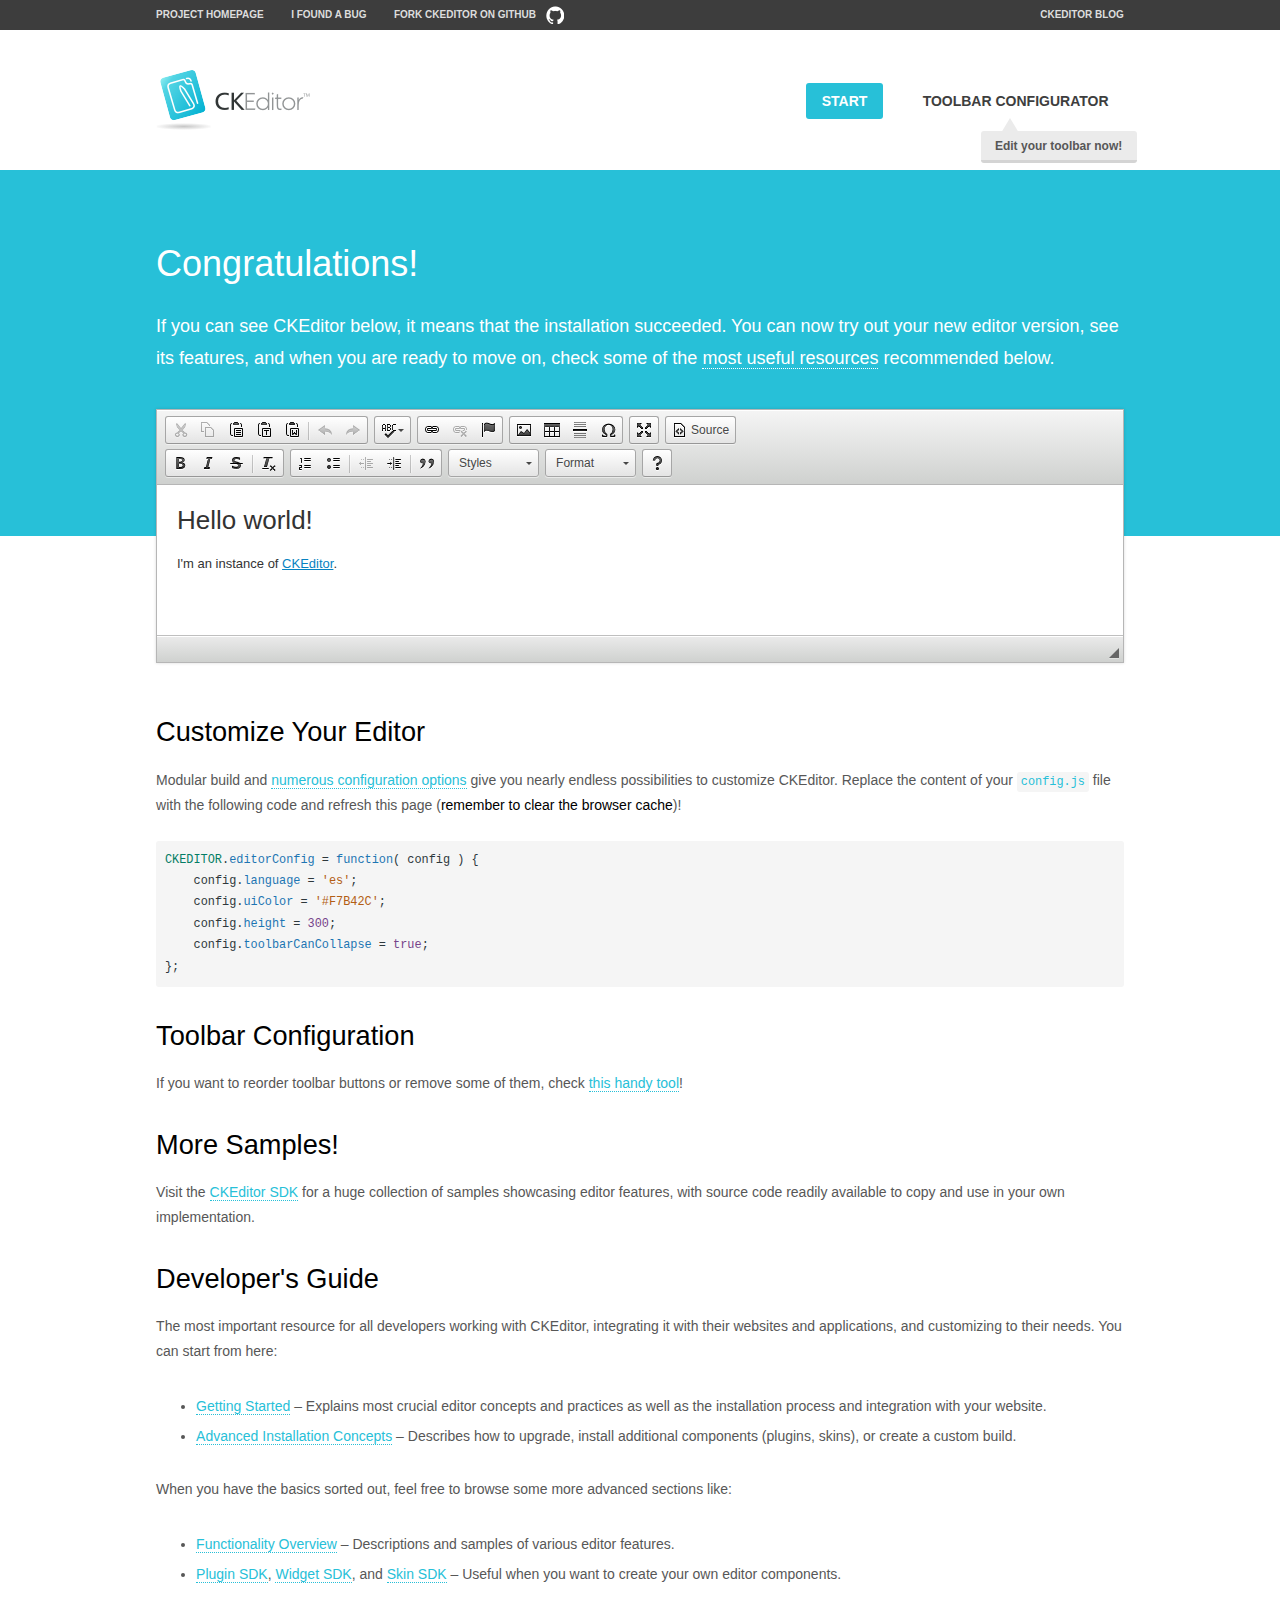
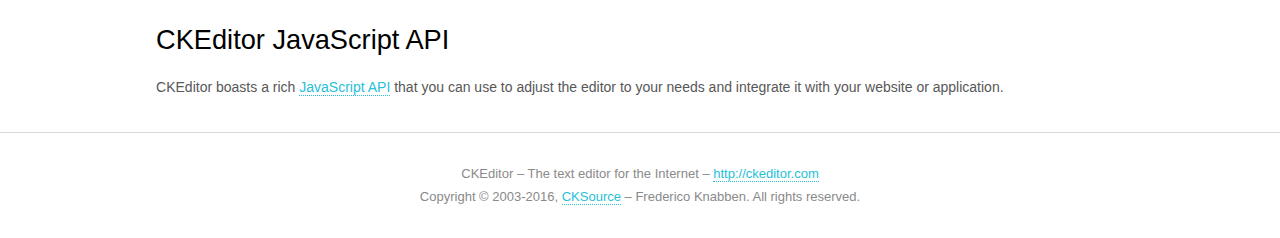
<file: website/static/plugins/ckeditor/samples/index.html>
<!DOCTYPE html>
<!--
Copyright (c) 2003-2016, CKSource - Frederico Knabben. All rights reserved.
For licensing, see LICENSE.md or http://ckeditor.com/license
-->
<html>
<head>
	<meta charset="utf-8">
	<title>CKEditor Sample</title>
	<script src="../ckeditor.js"></script>
	<script src="js/sample.js"></script>
	<link rel="stylesheet" href="css/samples.css">
	<link rel="stylesheet" href="toolbarconfigurator/lib/codemirror/neo.css">
</head>
<body id="main">

<nav class="navigation-a">
	<div class="grid-container">
		<ul class="navigation-a-left grid-width-70">
			<li><a href="http://ckeditor.com">Project Homepage</a></li>
			<li><a href="http://dev.ckeditor.com/">I found a bug</a></li>
			<li><a href="http://github.com/ckeditor/ckeditor-dev" class="icon-pos-right icon-navigation-a-github">Fork CKEditor on GitHub</a></li>
		</ul>
		<ul class="navigation-a-right grid-width-30">
			<li><a href="http://ckeditor.com/blog-list">CKEditor Blog</a></li>
		</ul>
	</div>
</nav>

<header class="header-a">
	<div class="grid-container">
		<h1 class="header-a-logo grid-width-30">
			<a href="index.html"><img src="img/logo.png" alt="CKEditor Sample"></a>
		</h1>

		<nav class="navigation-b grid-width-70">
			<ul>
				<li><a href="index.html" class="button-a button-a-background">Start</a></li>
				<li><a href="toolbarconfigurator/index.html" class="button-a">Toolbar configurator <span class="balloon-a balloon-a-nw">Edit your toolbar now!</span></a></li>
			</ul>
		</nav>
	</div>
</header>

<main>
	<div class="adjoined-top">
		<div class="grid-container">
			<div class="content grid-width-100">
				<h1>Congratulations!</h1>
				<p>
					If you can see CKEditor below, it means that the installation succeeded.
					You can now try out your new editor version, see its features, and when you are ready to move on, check some of the <a href="#sample-customize">most useful resources</a> recommended below.
				</p>
			</div>
		</div>
	</div>
	<div class="adjoined-bottom">
		<div class="grid-container">
			<div class="grid-width-100">
				<div id="editor">
					<h1>Hello world!</h1>
					<p>I'm an instance of <a href="http://ckeditor.com">CKEditor</a>.</p>
				</div>
			</div>
		</div>
	</div>

	<div class="grid-container">
		<div class="content grid-width-100">
			<section id="sample-customize">
				<h2>Customize Your Editor</h2>
				<p>Modular build and <a href="http://docs.ckeditor.com/#!/guide/dev_configuration">numerous configuration options</a> give you nearly endless possibilities to customize CKEditor. Replace the content of your <code><a href="../config.js">config.js</a></code> file with the following code and refresh this page (<strong>remember to clear the browser cache</strong>)!</p>
		<pre class="cm-s-neo CodeMirror"><code><span style="padding-right: 0.1px;"><span class="cm-variable">CKEDITOR</span>.<span class="cm-property">editorConfig</span> <span class="cm-operator">=</span> <span class="cm-keyword">function</span>( <span class="cm-def">config</span> ) {</span>
<span style="padding-right: 0.1px;"><span class="cm-tab">	</span><span class="cm-variable-2">config</span>.<span class="cm-property">language</span> <span class="cm-operator">=</span> <span class="cm-string">'es'</span>;</span>
<span style="padding-right: 0.1px;"><span class="cm-tab">	</span><span class="cm-variable-2">config</span>.<span class="cm-property">uiColor</span> <span class="cm-operator">=</span> <span class="cm-string">'#F7B42C'</span>;</span>
<span style="padding-right: 0.1px;"><span class="cm-tab">	</span><span class="cm-variable-2">config</span>.<span class="cm-property">height</span> <span class="cm-operator">=</span> <span class="cm-number">300</span>;</span>
<span style="padding-right: 0.1px;"><span class="cm-tab">	</span><span class="cm-variable-2">config</span>.<span class="cm-property">toolbarCanCollapse</span> <span class="cm-operator">=</span> <span class="cm-atom">true</span>;</span>
<span style="padding-right: 0.1px;">};</span></code></pre>
			</section>

			<section>
				<h2>Toolbar Configuration</h2>
				<p>If you want to reorder toolbar buttons or remove some of them, check <a href="toolbarconfigurator/index.html">this handy tool</a>!</p>
			</section>

			<section>
				<h2>More Samples!</h2>
				<p>Visit the <a href="http://sdk.ckeditor.com">CKEditor SDK</a> for a huge collection of samples showcasing editor features, with source code readily available to copy and use in your own implementation.</p>
			</section>

			<section>
				<h2>Developer's Guide</h2>
				<p>The most important resource for all developers working with CKEditor, integrating it with their websites and applications, and customizing to their needs. You can start from here:</p>
				<ul>
					<li><a href="http://docs.ckeditor.com/#!/guide/dev_installation">Getting Started</a> &ndash; Explains most crucial editor concepts and practices as well as the installation process and integration with your website.</li>
					<li><a href="http://docs.ckeditor.com/#!/guide/dev_advanced_installation">Advanced Installation Concepts</a> &ndash; Describes how to upgrade, install additional components (plugins, skins), or create a custom build.</li>
				</ul>
					<p>When you have the basics sorted out, feel free to browse some more advanced sections like:</p>
				<ul>
					<li><a href="http://docs.ckeditor.com/#!/guide/dev_features">Functionality Overview</a> &ndash; Descriptions and samples of various editor features.</li>
					<li><a href="http://docs.ckeditor.com/#!/guide/plugin_sdk_intro">Plugin SDK</a>, <a href="http://docs.ckeditor.com/#!/guide/widget_sdk_intro">Widget SDK</a>, and <a href="http://docs.ckeditor.com/#!/guide/skin_sdk_intro">Skin SDK</a> &ndash; Useful when you want to create your own editor components.</li>
				</ul>
			</section>

			<section>
				<h2>CKEditor JavaScript API</h2>
				<p>CKEditor boasts a rich <a href="http://docs.ckeditor.com/#!/api">JavaScript API</a> that you can use to adjust the editor to your needs and integrate it with your website or application.</p>
			</section>
		</div>
	</div>
</main>

<footer class="footer-a grid-container">
	<div class="grid-container">
		<p class="grid-width-100">
			CKEditor &ndash; The text editor for the Internet &ndash; <a class="samples" href="http://ckeditor.com/">http://ckeditor.com</a>
		</p>
		<p class="grid-width-100" id="copy">
			Copyright &copy; 2003-2016, <a class="samples" href="http://cksource.com/">CKSource</a> &ndash; Frederico Knabben. All rights reserved.
		</p>
	</div>
</footer>
<script>
	initSample();
</script>

</body>
</html>
</file>
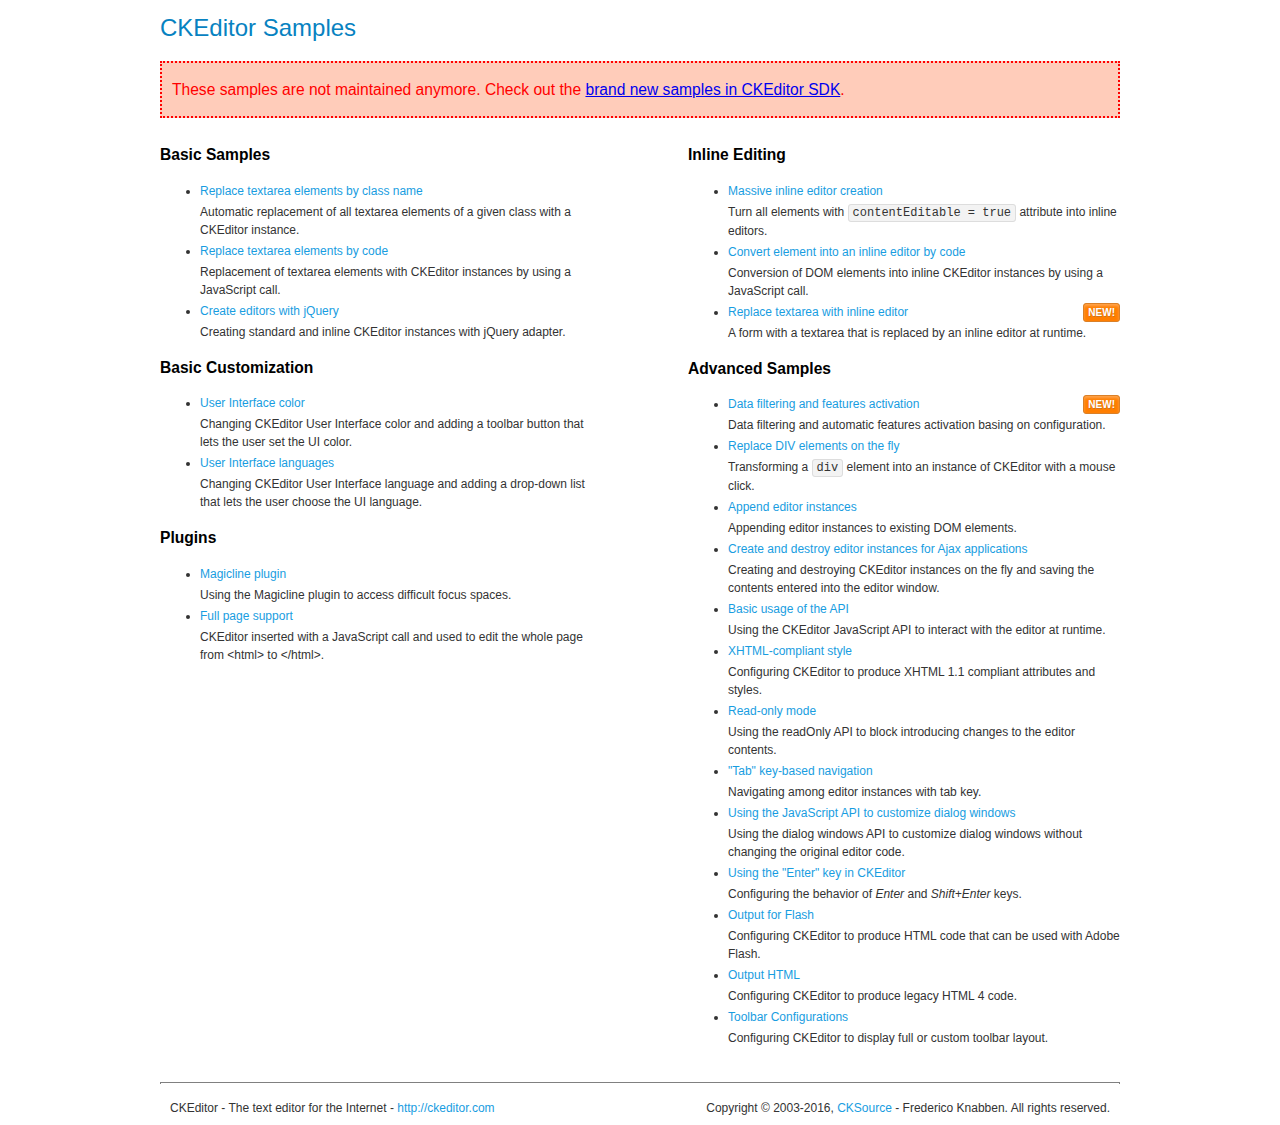
<file: website/static/plugins/ckeditor/samples/old/index.html>
<!DOCTYPE html>
<!--
Copyright (c) 2003-2016, CKSource - Frederico Knabben. All rights reserved.
For licensing, see LICENSE.md or http://ckeditor.com/license
-->
<html>
<head>
	<meta charset="utf-8">
	<title>CKEditor Samples</title>
	<link rel="stylesheet" href="sample.css">
</head>
<body>
	<h1 class="samples">
		CKEditor Samples
	</h1>
	<div class="warning deprecated">
		These samples are not maintained anymore. Check out the <a href="http://sdk.ckeditor.com/">brand new samples in CKEditor SDK</a>.
	</div>
	<div class="twoColumns">
		<div class="twoColumnsLeft">
			<h2 class="samples">
				Basic Samples
			</h2>
			<dl class="samples">
				<dt><a class="samples" href="replacebyclass.html">Replace textarea elements by class name</a></dt>
				<dd>Automatic replacement of all textarea elements of a given class with a CKEditor instance.</dd>

				<dt><a class="samples" href="replacebycode.html">Replace textarea elements by code</a></dt>
				<dd>Replacement of textarea elements with CKEditor instances by using a JavaScript call.</dd>

				<dt><a class="samples" href="jquery.html">Create editors with jQuery</a></dt>
				<dd>Creating standard and inline CKEditor instances with jQuery adapter.</dd>
			</dl>

			<h2 class="samples">
				Basic Customization
			</h2>
			<dl class="samples">
				<dt><a class="samples" href="uicolor.html">User Interface color</a></dt>
				<dd>Changing CKEditor User Interface color and adding a toolbar button that lets the user set the UI color.</dd>

				<dt><a class="samples" href="uilanguages.html">User Interface languages</a></dt>
				<dd>Changing CKEditor User Interface language and adding a drop-down list that lets the user choose the UI language.</dd>
			</dl>


			<h2 class="samples">Plugins</h2>
<dl class="samples">
<dt><a class="samples" href="magicline/magicline.html">Magicline plugin</a></dt>
<dd>Using the Magicline plugin to access difficult focus spaces.</dd>

<dt><a class="samples" href="wysiwygarea/fullpage.html">Full page support</a></dt>
<dd>CKEditor inserted with a JavaScript call and used to edit the whole page from &lt;html&gt; to &lt;/html&gt;.</dd>
</dl>
		</div>
		<div class="twoColumnsRight">
			<h2 class="samples">
				Inline Editing
			</h2>
			<dl class="samples">
				<dt><a class="samples" href="inlineall.html">Massive inline editor creation</a></dt>
				<dd>Turn all elements with <code>contentEditable = true</code> attribute into inline editors.</dd>

				<dt><a class="samples" href="inlinebycode.html">Convert element into an inline editor by code</a></dt>
				<dd>Conversion of DOM elements into inline CKEditor instances by using a JavaScript call.</dd>

				<dt><a class="samples" href="inlinetextarea.html">Replace textarea with inline editor</a> <span class="new">New!</span></dt>
				<dd>A form with a textarea that is replaced by an inline editor at runtime.</dd>

				
			</dl>

			<h2 class="samples">
				Advanced Samples
			</h2>
			<dl class="samples">
				<dt><a class="samples" href="datafiltering.html">Data filtering and features activation</a> <span class="new">New!</span></dt>
				<dd>Data filtering and automatic features activation basing on configuration.</dd>

				<dt><a class="samples" href="divreplace.html">Replace DIV elements on the fly</a></dt>
				<dd>Transforming a <code>div</code> element into an instance of CKEditor with a mouse click.</dd>

				<dt><a class="samples" href="appendto.html">Append editor instances</a></dt>
				<dd>Appending editor instances to existing DOM elements.</dd>

				<dt><a class="samples" href="ajax.html">Create and destroy editor instances for Ajax applications</a></dt>
				<dd>Creating and destroying CKEditor instances on the fly and saving the contents entered into the editor window.</dd>

				<dt><a class="samples" href="api.html">Basic usage of the API</a></dt>
				<dd>Using the CKEditor JavaScript API to interact with the editor at runtime.</dd>

				<dt><a class="samples" href="xhtmlstyle.html">XHTML-compliant style</a></dt>
				<dd>Configuring CKEditor to produce XHTML 1.1 compliant attributes and styles.</dd>

				<dt><a class="samples" href="readonly.html">Read-only mode</a></dt>
				<dd>Using the readOnly API to block introducing changes to the editor contents.</dd>

				<dt><a class="samples" href="tabindex.html">"Tab" key-based navigation</a></dt>
				<dd>Navigating among editor instances with tab key.</dd>


				
<dt><a class="samples" href="dialog/dialog.html">Using the JavaScript API to customize dialog windows</a></dt>
<dd>Using the dialog windows API to customize dialog windows without changing the original editor code.</dd>

<dt><a class="samples" href="enterkey/enterkey.html">Using the &quot;Enter&quot; key in CKEditor</a></dt>
<dd>Configuring the behavior of <em>Enter</em> and <em>Shift+Enter</em> keys.</dd>

<dt><a class="samples" href="htmlwriter/outputforflash.html">Output for Flash</a></dt>
<dd>Configuring CKEditor to produce HTML code that can be used with Adobe Flash.</dd>

<dt><a class="samples" href="htmlwriter/outputhtml.html">Output HTML</a></dt>
<dd>Configuring CKEditor to produce legacy HTML 4 code.</dd>

<dt><a class="samples" href="toolbar/toolbar.html">Toolbar Configurations</a></dt>
<dd>Configuring CKEditor to display full or custom toolbar layout.</dd>

			</dl>
		</div>
	</div>
	<div id="footer">
		<hr>
		<p>
			CKEditor - The text editor for the Internet - <a class="samples" href="http://ckeditor.com/">http://ckeditor.com</a>
		</p>
		<p id="copy">
			Copyright &copy; 2003-2016, <a class="samples" href="http://cksource.com/">CKSource</a> - Frederico Knabben. All rights reserved.
		</p>
	</div>
</body>
</html>
</file>
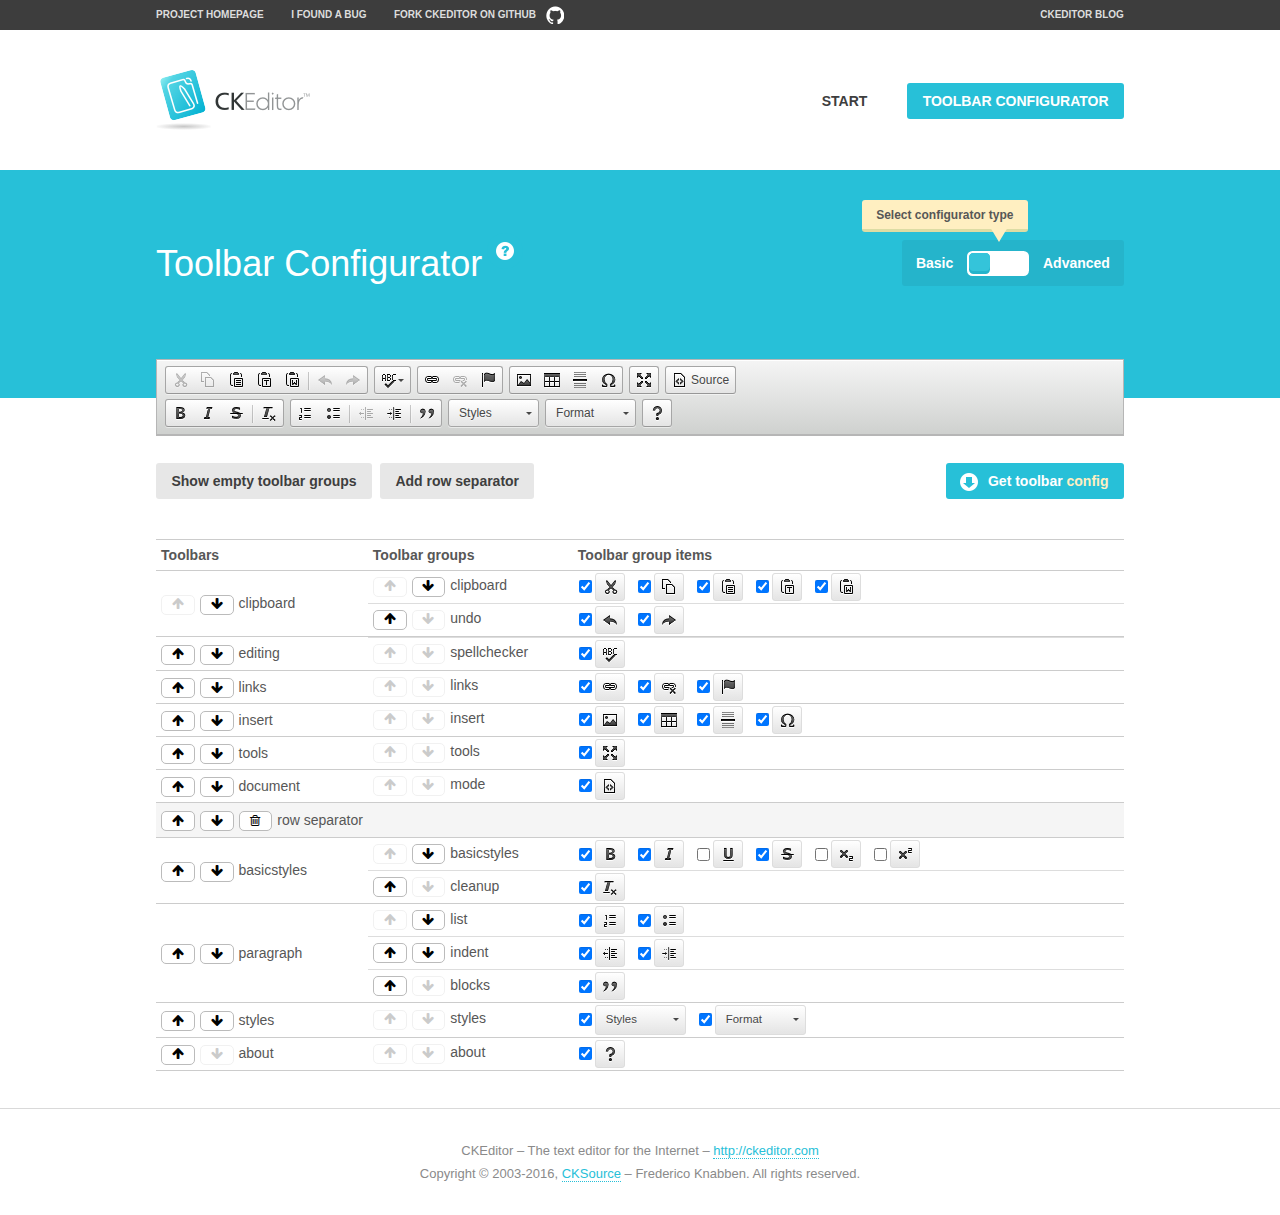
<file: website/static/plugins/ckeditor/samples/toolbarconfigurator/index.html>
<!DOCTYPE html>
<!--
Copyright (c) 2003-2016, CKSource - Frederico Knabben. All rights reserved.
For licensing, see LICENSE.md or http://ckeditor.com/license
-->
<!--[if IE 8]><html class="ie8"><![endif]-->
<!--[if gt IE 8]><html><![endif]-->
<!--[if !IE]><!--><html><!--<![endif]-->
<head>
	<meta charset="utf-8">
	<title>Toolbar Configurator</title>
	<script src="../../ckeditor.js"></script>
	<script>
		if ( CKEDITOR.env.ie && CKEDITOR.env.version < 9 )
			CKEDITOR.tools.enableHtml5Elements( document );
	</script>
	<link rel="stylesheet" href="lib/codemirror/codemirror.css">
	<link rel="stylesheet" href="lib/codemirror/show-hint.css">
	<link rel="stylesheet" href="lib/codemirror/neo.css">
	<link rel="stylesheet" href="css/fontello.css">
	<link rel="stylesheet" href="../css/samples.css">
</head>
<body id="toolbar">

<nav class="navigation-a">
	<div class="grid-container">
		<ul class="navigation-a-left grid-width-70">
			<li><a href="http://ckeditor.com">Project Homepage</a></li>
			<li><a href="http://dev.ckeditor.com/">I found a bug</a></li>
			<li><a href="http://github.com/ckeditor/ckeditor-dev" class="icon-pos-right icon-navigation-a-github">Fork CKEditor on GitHub</a></li>
		</ul>
		<ul class="navigation-a-right grid-width-30">
			<li><a href="http://ckeditor.com/blog-list">CKEditor Blog</a></li>
		</ul>
	</div>
</nav>

<header class="header-a">
	<div class="grid-container">
		<h1 class="header-a-logo grid-width-30">
			<a href="../index.html"><img src="../img/logo.png" alt="CKEditor Logo"></a>
		</h1>
		<nav class="navigation-b grid-width-70">
			<ul>
				<li><a href="../index.html"  class="button-a">Start</a></li>
				<li><a href="index.html"  class="button-a button-a-background">Toolbar configurator</a></li>
			</ul>
		</nav>
	</div>
</header>

<main>
	<div class="adjoined-top">
		<div class="grid-container">
			<div class="content grid-width-100">
				<div class="grid-container-nested">
					<h1 class="grid-width-60">
						Toolbar Configurator
						<a href="#help-content" type="button" title="Configurator help" id="help" class="button-a button-a-background button-a-no-text icon-pos-left icon-question-mark">Help</a>
					</h1>

					<div class="grid-width-40 grid-switch-magic">
						<div class="switch">
							<span class="balloon-a balloon-a-se">Select configurator type</span>
							<input type="radio" name="radio" data-num="1" id="radio-basic" />
							<input type="radio" name="radio" data-num="2" id="radio-advanced" />
							<label data-for="1" for="radio-basic">Basic</label>
							<span class="switch-inner">
								<span class="handler"></span>
							</span>
							<label data-for="2" for="radio-advanced">Advanced</label>
						</div>
					</div>
				</div>
			</div>
		</div>
	</div>
	<div class="adjoined-bottom">
		<div class="grid-container">
			<div class="grid-width-100">
				<div class="editors-container">
					<div id="editor-basic"></div>
					<div id="editor-advanced"></div>
				</div>
			</div>
		</div>
	</div>

	<div class="grid-container configurator">
		<div class="content grid-width-100">
			<div class="configurator">
				<div>
					<div id="toolbarModifierWrapper"></div>
				</div>
			</div>
		</div>
	</div>

	<div id="help-content">
		<div class="grid-container">
			<div class="grid-width-100">
				<h2>What Am I Doing Here?</h2>

				<div class="grid-container grid-container-nested">
					<div class="basic">
						<div class="grid-width-50">
							<p>Arrange <a href="http://docs.ckeditor.com/#!/api/CKEDITOR.config-cfg-toolbarGroups">toolbar groups</a>, toggle <a href="http://docs.ckeditor.com/#!/api/CKEDITOR.config-cfg-removeButtons">button visibility</a> according to your needs and get your toolbar configuration.</p>
							<p>You can replace the content of the <a href="../../config.js"><code>config.js</code></a> file with the generated configuration. If you already set some configuration options you will need to merge both configurations.</p>
						</div>
						<div class="grid-width-50">
							<p>Read more about different ways of <a href="http://docs.ckeditor.com/#!/guide/dev_configuration">setting configuration</a> and do not forget about <strong>clearing browser cache</strong>.</p>
							<p>Arranging toolbar groups is the recommended way of configuring the toolbar, but if you need more freedom you can use the <a href="#advanced">advanced configurator</a>.</p>
						</div>
					</div>
					<div class="advanced" style="display: none;">
						<div class="grid-width-50">
							<p>With this code editor you can edit your <a href="http://docs.ckeditor.com/#!/api/CKEDITOR.config-cfg-toolbar">toolbar configuration</a> live.</p>
							<p>You can replace the content of the <a href="../../config.js"><code>config.js</code></a> file with the generated configuration. If you already set some configuration options you will need to merge both configurations.</p>
						</div>
						<div class="grid-width-50">
							<p>Read more about different ways of <a href="http://docs.ckeditor.com/#!/guide/dev_configuration">setting configuration</a> and do not forget about <strong>clearing browser cache</strong>.</p>
						</div>
					</div>
				</div>

				<p class="grid-container grid-container-nested">
					<button type="button" class="help-content-close grid-width-100 button-a button-a-background">Got it. Let's play!</button>
				</p>
			</div>
		</div>
	</div>
</main>

<footer class="footer-a grid-container">
	<p class="grid-width-100">
		CKEditor &ndash; The text editor for the Internet &ndash; <a class="samples" href="http://ckeditor.com/">http://ckeditor.com</a>
	</p>
	<p class="grid-width-100" id="copy">
		Copyright &copy; 2003-2016, <a class="samples" href="http://cksource.com/">CKSource</a> &ndash; Frederico Knabben. All rights reserved.
	</p>
</footer>

<script src="lib/codemirror/codemirror.js"></script>
<script src="lib/codemirror/javascript.js"></script>
<script src="lib/codemirror/show-hint.js"></script>

<script src="js/fulltoolbareditor.js"></script>
<script src="js/abstracttoolbarmodifier.js"></script>
<script src="js/toolbarmodifier.js"></script>
<script src="js/toolbartextmodifier.js"></script>
<script src="../js/sf.js"></script>

<script>
	( function() {
		'use strict';

		var mode = ( window.location.hash.substr( 1 ) === 'advanced' ) ? 'advanced' : 'basic',
			configuratorSection = CKEDITOR.document.findOne( 'main > .grid-container.configurator' ),
			basicInstruction = CKEDITOR.document.findOne( '#help-content .basic' ),
			advancedInstruction = CKEDITOR.document.findOne( '#help-content .advanced' ),

			// Configurator mode switcher.
			modeSwitchBasic = CKEDITOR.document.getById( 'radio-basic' ),
			modeSwitchAdvanced = CKEDITOR.document.getById( 'radio-advanced' );

		// Initial setup
		function updateSwitcher() {
			if ( mode === 'advanced' ) {
				modeSwitchAdvanced.$.checked = true;
			} else {
				modeSwitchBasic.$.checked = true;
			}
		}

		updateSwitcher();

		CKEDITOR.document.getWindow().on( 'hashchange', function( e ) {
			var hash = window.location.hash.substr( 1 );
			if ( !( hash === 'advanced' || hash === 'basic' ) ) {
				return;
			}
			mode = hash;
			onToolbarsDone( mode );
		} );

		CKEDITOR.document.getWindow().on( 'resize', function() {
			updateToolbar( ( mode === 'basic' ? toolbarModifier : toolbarTextModifier )[ 'editorInstance' ] );
		} );

		function onRefresh( modifier ) {
			modifier = modifier || this;

			if ( mode === 'basic' && modifier instanceof ToolbarConfigurator.ToolbarTextModifier ) {
				return;
			}

			// CodeMirror container becomes visible, so we need to refresh and to avoid rendering problems.
			if ( mode === 'advanced' && modifier instanceof ToolbarConfigurator.ToolbarTextModifier ) {
				modifier.codeContainer.refresh();
			}

			updateToolbar( modifier.editorInstance );
		}

		function updateToolbar( editor ) {
			var editorContainer = editor.container;

			// Not always editor is loaded.
			if ( !editorContainer ) {
				return;
			}

			var displayStyle = editorContainer.getStyle( 'display' );

			editorContainer.setStyle( 'display', 'block' );

			var newHeight = editorContainer.getSize( 'height' );

			var newMarginTop = parseInt( editorContainer.getComputedStyle( 'margin-top' ), 10 );
			newMarginTop = ( isNaN( newMarginTop ) ? 0 : Number( newMarginTop ) );

			var newMarginBottom = parseInt( editorContainer.getComputedStyle( 'margin-bottom' ), 10 );
			newMarginBottom = ( isNaN( newMarginBottom ) ? 0 : Number( newMarginBottom ) );

			var result = newHeight + newMarginTop + newMarginBottom;

			editorContainer.setStyle( 'display', displayStyle );

			editor.container.getAscendant( 'div' ).setStyle( 'height', result + 'px' );
		}

		var toolbarModifier = new ToolbarConfigurator.ToolbarModifier( 'editor-basic' );

		var done = 0;
		toolbarModifier.init( onToolbarInit );
		toolbarModifier.onRefresh = onRefresh;

		CKEDITOR.document.getById( 'toolbarModifierWrapper' ).append( toolbarModifier.mainContainer );

		var toolbarTextModifier = new ToolbarConfigurator.ToolbarTextModifier( 'editor-advanced' );
		toolbarTextModifier.init( onToolbarInit );
		toolbarTextModifier.onRefresh = onRefresh;

		function onToolbarInit() {
			if ( ++done === 2 ) {
				onToolbarsDone();

				positionSticky.watch( CKEDITOR.document.findOne( '.toolbar' ), function() {
					return mode === 'advanced';
				} );
			}
		}

		function onToolbarsDone() {
			if ( mode === 'basic' ) {
				toggleModeBasic( false );
			} else {
				toggleModeAdvanced( false );
			}

			updateSwitcher();

			setTimeout( function() {
				CKEDITOR.document.findOne( '.editors-container' ).addClass( 'active' );
				CKEDITOR.document.findOne( '#toolbarModifierWrapper' ).addClass( 'active' );
			}, 200 );
		}

		CKEDITOR.document.getById( 'toolbarModifierWrapper' ).append( toolbarTextModifier.mainContainer );

		function toogleModeSwitch( onElement, offElement, onModifier, offModifier ) {
			onElement.addClass( 'fancy-button-active' );
			offElement.removeClass( 'fancy-button-active' );

			onModifier.showUI();
			offModifier.hideUI();
		}

		function toggleModeBasic( callOnRefresh ) {
			callOnRefresh = ( callOnRefresh !== false );
			mode = 'basic';
			window.location.hash = '#basic';
			toogleModeSwitch( modeSwitchBasic, modeSwitchAdvanced, toolbarModifier, toolbarTextModifier );

			configuratorSection.removeClass( 'freed-width' );
			basicInstruction.show();
			advancedInstruction.hide();

			callOnRefresh && onRefresh( toolbarModifier );
		}

		function toggleModeAdvanced( callOnRefresh ) {
			callOnRefresh = ( callOnRefresh !== false );
			mode = 'advanced';
			window.location.hash = '#advanced';
			toogleModeSwitch( modeSwitchAdvanced, modeSwitchBasic, toolbarTextModifier, toolbarModifier );

			configuratorSection.addClass( 'freed-width' );
			advancedInstruction.show();
			basicInstruction.hide();

			callOnRefresh && onRefresh( toolbarTextModifier );
		}

		modeSwitchBasic.on( 'click', toggleModeBasic );
		modeSwitchAdvanced.on( 'click', toggleModeAdvanced );

		//
		// Position:sticky for the toolbar.
		//

		// Will make elements behave like they were styled with position:sticky.
		var positionSticky = {
			// Store object: {
			// 		element: CKEDITOR.dom.element, // Element which will float.
			// 		placeholder: CKEDITOR.dom.element, // Placeholder which is place to prevent page bounce.
			// 		isFixed: boolean // Whether element float now.
			// }
			watched: [],

			active: [],

			staticContainer: null,

			init: function() {
				var element = CKEDITOR.dom.element.createFromHtml(
					'<div class="staticContainer">' +
						'<div class="grid-container" >' +
							'<div class="grid-width-100">' +
								'<div class="inner"></div>' +
							'</div>' +
						'</div>' +
					'</div>' );

				this.staticContainer = element.findOne( '.inner' );

				CKEDITOR.document.getBody().append( element );
			},

			watch: function( element, preventFunc ) {
				this.watched.push( {
					element: element,
					placeholder: new CKEDITOR.dom.element( 'div' ),
					isFixed: false,
					preventFunc: preventFunc
				} );
			},

			checkAll: function() {
				for ( var i = 0; i < this.watched.length; i++ ) {
					this.check( this.watched[ i ] );
				}
			},

			check: function( element ) {
				var isFixed = element.isFixed;
				var shouldBeFixed = this.shouldBeFixed( element );

				// Nothing to be done.
				if ( isFixed === shouldBeFixed ) {
					return;
				}

				var placeholder = element.placeholder;

				if ( isFixed ) {
					// Unfixing.

					element.element.insertBefore( placeholder );
					placeholder.remove();

					element.element.removeStyle( 'margin' );

					this.active.splice( CKEDITOR.tools.indexOf( this.active, element ), 1 );

				} else {
					// Fixing.
					placeholder.setStyle( 'width', element.element.getSize( 'width' ) + 'px' );
					placeholder.setStyle( 'height', element.element.getSize( 'height' ) + 'px' );
					placeholder.setStyle( 'margin-bottom', element.element.getComputedStyle( 'margin-bottom' ) );
					placeholder.setStyle( 'display', element.element.getComputedStyle( 'display' ) );
					placeholder.insertAfter( element.element );

					this.staticContainer.append( element.element );

					this.active.push( element );
				}

				element.isFixed = !element.isFixed;
			},

			shouldBeFixed: function( element ) {
				if ( element.preventFunc && element.preventFunc() ) {
					return false;
				}

				// If element is already fixed we are checking it's placeholder.
				var related = ( element.isFixed ? element.placeholder : element.element ),
					clientRect = related.$.getBoundingClientRect(),
					staticHeight = this.staticContainer.getSize('height' ),
					elemHeight = element.element.getSize( 'height' );

				if ( element.isFixed ) {
					return ( clientRect.top + elemHeight < staticHeight );
				} else {
					return ( clientRect.top < staticHeight );
				}
			}
		};

		positionSticky.init();

		CKEDITOR.document.getWindow().on( 'scroll',
			new CKEDITOR.tools.eventsBuffer( 100, positionSticky.checkAll, positionSticky ).input
		);

		// Make the toolbar sticky.
		positionSticky.watch( CKEDITOR.document.findOne( '.editors-container' ) );

		// Help button and help-content.
		( function() {
			var helpButton = CKEDITOR.document.getById( 'help' ),
				helpContent = CKEDITOR.document.getById( 'help-content' );

			// Don't show help button on IE8 because it's unsupported by Pico Modal.
			if ( CKEDITOR.env.ie && CKEDITOR.env.version == 8 ) {
				helpButton.hide();
			} else {
				// Display help modal when the button is clicked.
				helpButton.on( 'click', function( evt ) {
					SF.modal( {
						// Clone modal content from DOM.
						content: helpContent.getHtml(),

						afterCreate: function( modal ) {
							// Enable modal content button to close the modal.
							new CKEDITOR.dom.element( modal.modalElem() ).findOne( '.help-content-close' ).once( 'click', modal.close );
						}
					} ).show();
				} );
			}
		} )();
	} )();
</script>
</body>
</html>
</file>
<file: website/static/plugins/ckeditor/samples/css/samples.css>
/**
 * @license Copyright (c) 2003-2016, CKSource - Frederico Knabben. All rights reserved.
 * For licensing, see LICENSE.md or http://ckeditor.com/license
 */
@media (max-width: 900px) {
  .global-is-mobile-hidden {
    display: none !important;
  }
}
article,
aside,
details,
figcaption,
figure,
footer,
header,
hgroup,
main,
menu,
nav,
section {
  display: block;
}
body,
html {
  margin: 0;
  padding: 0;
  font: 16px / 1.8 Arial, 'Helvetica Neue', Helvetica, sans-serif;
  font-weight: 300;
  color: #575757;
}
.grid-width-10 {
  width: 10%;
}
.grid-width-20 {
  width: 20%;
}
.grid-width-30 {
  width: 30%;
}
.grid-width-40 {
  width: 40%;
}
.grid-width-50 {
  width: 50%;
}
.grid-width-60 {
  width: 60%;
}
.grid-width-70 {
  width: 70%;
}
.grid-width-80 {
  width: 80%;
}
.grid-width-90 {
  width: 90%;
}
.grid-width-100 {
  width: 100%;
}
@media (max-width: 900px) {
  .grid-width-10,
  .grid-width-20,
  .grid-width-30,
  .grid-width-40,
  .grid-width-50,
  .grid-width-60,
  .grid-width-70,
  .grid-width-80,
  .grid-width-90,
  .grid-width-100 {
    width: 100%;
  }
}
*[class*="grid-width"] {
  -webkit-box-sizing: border-box;
  -moz-box-sizing: border-box;
  box-sizing: border-box;
  padding-left: 4%;
  padding-right: 4%;
  float: left;
}
*[class*="grid-width"]:after,
.grid-container:after,
*[class*="grid-width"]:before,
.grid-container:before {
  content: '';
  display: block;
  overflow: hidden;
  visibility: hidden;
  font-size: 0;
  line-height: 0;
  width: 0;
  height: 0;
}
*[class*="grid-width"]:after,
.grid-container:after {
  clear: both;
}
.grid-container {
  -webkit-box-sizing: border-box;
  -moz-box-sizing: border-box;
  box-sizing: border-box;
  margin-left: auto;
  margin-right: auto;
}
.grid-container-nested *[class*="grid-width"]:first-child {
  padding-left: 0;
}
.grid-container-nested *[class*="grid-width"]:last-child {
  padding-right: 0;
}
@media (max-width: 900px) {
  .grid-container-nested *[class*="grid-width"]:first-child {
    padding-left: 4%;
  }
  .grid-container-nested *[class*="grid-width"]:last-child {
    padding-right: 4%;
  }
}
.header-a {
  min-height: 140px;
  overflow: hidden;
}
.header-a .header-a-logo {
  margin: 40px 0 0;
}
@media (max-width: 900px) {
  .header-a .header-a-logo {
    text-align: center;
  }
}
.header-a .header-a-logo img {
  border: transparent;
}
.navigation-a {
  height: 30px;
  background: #3d3d3d;
  position: absolute;
  left: 0;
  right: 0;
  top: 0;
  padding: 0;
  overflow: hidden;
}
@media (max-width: 900px) {
  .navigation-a {
    text-align: center;
  }
}
.navigation-a ul {
  list-style: none;
  margin: 0;
  overflow: hidden;
}
.navigation-a ul li,
.navigation-a ul li a {
  display: inline-block;
}
@media (max-width: 900px) {
  .navigation-a ul {
    width: auto;
    text-overflow: ellipsis;
    white-space: nowrap;
    display: inline-block;
    float: none;
  }
  .navigation-a ul:before,
  .navigation-a ul:after {
    display: none;
  }
}
.navigation-a ul.navigation-a-left {
  text-align: left;
}
@media (max-width: 900px) {
  .navigation-a ul.navigation-a-left {
    padding-right: 0;
  }
}
.navigation-a ul.navigation-a-right {
  text-align: right;
}
@media (max-width: 900px) {
  .navigation-a ul.navigation-a-right {
    padding-left: 23px;
  }
}
.navigation-a ul li + li {
  margin-left: 23px;
}
.navigation-a ul li a {
  font-size: 10px;
  font-size: 0.625rem;
  line-height: 18px;
  line-height: 1.13rem;
  line-height: 30px;
  float: left;
  color: #dddddd;
  font-weight: bold;
  text-decoration: none;
  text-transform: uppercase;
}
.navigation-a ul li a:hover {
  cursor: pointer;
  color: #ffffff;
}
.icon-navigation-a-github:before,
.icon-navigation-a-github:after {
  background-image: url("[data-uri]");
}
.navigation-b {
  text-align: right;
  margin: 52px 0 0;
  overflow: visible;
}
@media (max-width: 900px) {
  .navigation-b {
    text-align: center;
    margin-top: 20px;
    padding: 0;
  }
}
.navigation-b ul {
  padding: 0;
  list-style: none;
  margin: 0;
  overflow: visible;
}
.navigation-b ul li,
.navigation-b ul li a {
  display: inline-block;
}
@media (max-width: 900px) {
  .navigation-b ul {
    display: table;
    width: 100%;
    padding-bottom: 1.5em;
  }
}
@media (max-width: 900px) {
  .navigation-b ul li {
    display: table-row;
  }
}
.navigation-b ul li + li {
  margin-left: 20px;
}
@media (max-width: 900px) {
  .navigation-b ul li + li {
    margin-left: 0;
  }
}
.navigation-b ul li a {
  -webkit-box-sizing: border-box;
  -moz-box-sizing: border-box;
  box-sizing: border-box;
  text-transform: uppercase;
  text-decoration: none;
  outline: none;
}
@media (max-width: 900px) {
  .navigation-b ul li a {
    width: 100%;
    -webkit-border-radius: 0;
    -webkit-background-clip: padding-box;
    -moz-border-radius: 0;
    -moz-background-clip: padding;
    border-radius: 0;
    background-clip: padding-box;
  }
}
.footer-a {
  font-size: 13px;
  font-size: 0.8125rem;
  line-height: 23.4px;
  line-height: 1.46rem;
  padding-top: 2.25em;
  padding-bottom: 2.25em;
  overflow: hidden;
  color: #8a8a8a;
}
.footer-a a {
  color: #27c0d8;
  text-decoration: none;
  border-bottom: 1px dotted #27c0d8;
}
.footer-a a:hover {
  color: #23adc2;
}
.footer-a p {
  margin: 0;
  display: inline-block;
  text-align: center;
}
.content {
  font-size: 14px;
  font-size: 0.875rem;
  line-height: 25.2px;
  line-height: 1.57rem;
  overflow: hidden;
  padding-top: 1.5em;
  padding-bottom: 1.5em;
}
.content p {
  margin: 0.75em 0;
}
.content ul,
.content ol,
.content pre,
.content blockquote,
.content textarea:not([class^="cke"]),
.content .cke {
  margin: 1.875em 0;
}
.content code,
.content kbd {
  -webkit-border-radius: 3px;
  -webkit-background-clip: padding-box;
  -moz-border-radius: 3px;
  -moz-background-clip: padding;
  border-radius: 3px;
  background-clip: padding-box;
  padding: 3px 4px;
}
.content pre,
.content code,
.content kbd,
.content blockquote {
  background: #f5f5f5;
}
.content blockquote,
.content pre {
  background: none;
  border-left: 4px solid #27c0d8;
  padding: 1.5em 2.25em;
}
.content p a,
.content ul a,
.content ol a,
.content blockquote a,
.content h1 a,
.content h2 a,
.content h3 a,
.content h4 a,
.content h5 a {
  color: #27c0d8;
  text-decoration: none;
  border-bottom: 1px dotted #27c0d8;
}
.content p a:hover,
.content ul a:hover,
.content ol a:hover,
.content blockquote a:hover,
.content h1 a:hover,
.content h2 a:hover,
.content h3 a:hover,
.content h4 a:hover,
.content h5 a:hover {
  color: #23adc2;
}
.content h1,
.content h2,
.content h3,
.content h4,
.content h5 {
  color: #000;
  font-weight: 100;
}
.content h1 code,
.content h2 code,
.content h3 code,
.content h4 code,
.content h5 code,
.content h1 kbd,
.content h2 kbd,
.content h3 kbd,
.content h4 kbd,
.content h5 kbd {
  font-size: inherit;
}
.content h1 a.content-heading-anchor,
.content h2 a.content-heading-anchor,
.content h3 a.content-heading-anchor,
.content h4 a.content-heading-anchor,
.content h5 a.content-heading-anchor {
  font-weight: 100;
  vertical-align: middle;
  opacity: 0;
  border: 0;
}
.content h1:hover a.content-heading-anchor,
.content h2:hover a.content-heading-anchor,
.content h3:hover a.content-heading-anchor,
.content h4:hover a.content-heading-anchor,
.content h5:hover a.content-heading-anchor {
  opacity: 1;
}
.content h1:target a,
.content h2:target a,
.content h3:target a,
.content h4:target a,
.content h5:target a {
  -webkit-animation: targetLinkOpacity 0.5s linear alternate;
  -moz-animation: targetLinkOpacity 0.5s linear alternate;
  -o-animation: targetLinkOpacity 0.5s linear alternate;
  animation: targetLinkOpacity 0.5s linear alternate;
  opacity: 1;
}
.content input,
.content select,
.content textarea:not([class^="cke"]) {
  -webkit-border-radius: 3px;
  -webkit-background-clip: padding-box;
  -moz-border-radius: 3px;
  -moz-background-clip: padding;
  border-radius: 3px;
  background-clip: padding-box;
  -webkit-box-shadow: inset 0 1px 1px rgba(0, 0, 0, 0.08);
  -moz-box-shadow: inset 0 1px 1px rgba(0, 0, 0, 0.08);
  box-shadow: inset 0 1px 1px rgba(0, 0, 0, 0.08);
  font: inherit;
  color: inherit;
  border: 1px solid #d9d9d9;
  padding: .2em .5em;
}
.content input:focus,
.content select:focus,
.content textarea:not([class^="cke"]):focus {
  border-color: #66afe9;
  outline: 0;
  -webkit-box-shadow: inset 0 1px 1px rgba(0, 0, 0, 0.08), 0 0 8px #93c6ef;
  -moz-box-shadow: inset 0 1px 1px rgba(0, 0, 0, 0.08), 0 0 8px #93c6ef;
  box-shadow: inset 0 1px 1px rgba(0, 0, 0, 0.08), 0 0 8px #93c6ef;
}
.content abbr {
  border-bottom: 1px dotted #666;
  cursor: pointer;
}
.content blockquote {
  font-style: italic;
  font-family: Georgia, Times, "Times New Roman", serif;
  font-size: 16px;
  font-size: 1rem;
  line-height: 28.8px;
  line-height: 1.8rem;
}
.content em {
  font-style: italic;
}
.content h1 {
  font-size: 36px;
  font-size: 2.25rem;
  line-height: 64.8px;
  line-height: 4.05rem;
  margin: 1.125em 0 0;
}
.content h2 {
  font-size: 27.2px;
  font-size: 1.7rem;
  line-height: 48.96px;
  line-height: 3.06rem;
  margin: 0.9em 0 0;
}
.content h3 {
  font-size: 24px;
  font-size: 1.5rem;
  line-height: 43.2px;
  line-height: 2.7rem;
  font-weight: 500;
  margin: 0.75em 0 0;
}
.content h4 {
  font-size: 19.2px;
  font-size: 1.2rem;
  line-height: 34.56px;
  line-height: 2.16rem;
  font-weight: 500;
  margin: 0.75em 0 0;
}
.content h5 {
  font-size: 17.6px;
  font-size: 1.1rem;
  line-height: 31.68px;
  line-height: 1.98rem;
  font-weight: 500;
  margin: 0.75em 0 0;
}
.content hr {
  border: 0;
  border-top: 4px solid #d9d9d9;
  margin: 1.5em 0;
}
.content input[type="text"] {
  height: 1.8em;
  line-height: 1.8em;
}
.content input[type="button"] {
  -webkit-appearance: button;
  -moz-appearance: button;
  appearance: button;
}
.content kbd {
  font-size: 12px;
  font-size: 0.75rem;
  line-height: 21.6px;
  line-height: 1.35rem;
  font-family: Arial, 'Helvetica Neue', Helvetica, sans-serif;
  padding: 2px 6px;
  -webkit-box-shadow: 0 0 4px #ffffff inset, 0 2px 0 #d9d9d9;
  -moz-box-shadow: 0 0 4px #ffffff inset, 0 2px 0 #d9d9d9;
  box-shadow: 0 0 4px #ffffff inset, 0 2px 0 #d9d9d9;
}
.content p img {
  vertical-align: middle;
}
.content p pre {
  padding: 1.5em;
}
.content pre {
  padding: 0;
  border: 0;
  tab-size: 4;
  -o-tab-size: 4;
  -moz-tab-size: 4;
}
.content pre,
.content code {
  font-size: 11.89px;
  font-size: 0.743rem;
  line-height: 21.4px;
  line-height: 1.34rem;
  font-family: Consolas, Menlo, Monaco, Lucida Console, Liberation Mono, DejaVu Sans Mono, Bitstream Vera Sans Mono, Courier New, monospace, serif;
}
.content pre a,
.content code a {
  border: 0;
}
.content pre code {
  padding: 0.75em;
  display: block;
}
.content strong {
  color: #000;
}
.content ul ul,
.content ol ul,
.content ul ol,
.content ol ol {
  margin: 0.75em 0;
}
.content ul li,
.content ol li {
  font-size: 14px;
  font-size: 0.875rem;
  line-height: 30.24px;
  line-height: 1.89rem;
}
.content textarea:not([class^="cke"]) {
  width: 100%;
}
.content div.todo {
  border: 2px dotted #444;
  padding: 10px;
  margin: 60px 0 10px 0;
  /* Remove me some day */
}
.content div.todo:before {
  content: "TODO";
  font-weight: bold;
}
body a.button-a,
body button.button-a,
body input.button-a {
  -webkit-border-radius: 3px;
  -webkit-background-clip: padding-box;
  -moz-border-radius: 3px;
  -moz-background-clip: padding;
  border-radius: 3px;
  background-clip: padding-box;
  font-size: 14px;
  font-size: 0.875rem;
  line-height: 25.2px;
  line-height: 1.57rem;
  height: 36px;
  line-height: 36px;
  padding: 0 1.1em;
  font-weight: 700;
  color: #3e3e3e;
  white-space: nowrap;
  text-decoration: none;
  display: inline-block;
  cursor: pointer;
  border: 0;
  vertical-align: middle;
  margin: 1px 0;
  background: transparent;
}
body a.button-a.icon-pos-left,
body button.button-a.icon-pos-left,
body input.button-a.icon-pos-left {
  padding-left: .8em;
}
body a.button-a.icon-pos-right,
body button.button-a.icon-pos-right,
body input.button-a.icon-pos-right {
  padding-right: .8em;
}
body a.button-a.button-a-no-text,
body button.button-a.button-a-no-text,
body input.button-a.button-a-no-text {
  -webkit-border-radius: 100px;
  -webkit-background-clip: padding-box;
  -moz-border-radius: 100px;
  -moz-background-clip: padding;
  border-radius: 100px;
  background-clip: padding-box;
  width: 36px;
  padding: 0;
  text-indent: -999px;
  overflow: hidden;
  position: relative;
  text-align: center;
}
body a.button-a.button-a-no-text:before,
body button.button-a.button-a-no-text:before,
body input.button-a.button-a-no-text:before {
  position: absolute;
  left: 50%;
  top: 50%;
  margin: -9px 0 0 -9px;
}
@media (max-width: 900px) {
  body a.button-a.button-a-mobile-collapsed,
  body button.button-a.button-a-mobile-collapsed,
  body input.button-a.button-a-mobile-collapsed {
    -webkit-border-radius: 100px;
    -webkit-background-clip: padding-box;
    -moz-border-radius: 100px;
    -moz-background-clip: padding;
    border-radius: 100px;
    background-clip: padding-box;
    width: 36px;
    padding: 0;
    text-indent: -999px;
    overflow: hidden;
    position: relative;
    text-align: center;
  }
  body a.button-a.button-a-mobile-collapsed:before,
  body button.button-a.button-a-mobile-collapsed:before,
  body input.button-a.button-a-mobile-collapsed:before {
    position: absolute;
    left: 50%;
    top: 50%;
    margin: -9px 0 0 -9px;
  }
  body a.button-a.button-a-mobile-collapsed:before,
  body button.button-a.button-a-mobile-collapsed:before,
  body input.button-a.button-a-mobile-collapsed:before {
    position: absolute;
    left: 50%;
    top: 50%;
    margin: -9px 0 0 -9px;
  }
}
body a.button-a:active,
body button.button-a:active,
body input.button-a:active,
body a.button-a:hover,
body button.button-a:hover,
body input.button-a:hover {
  color: #fff;
  background: #23adc2;
}
body a.button-a:focus,
body button.button-a:focus,
body input.button-a:focus {
  border-color: #66afe9;
  outline: 0;
  -webkit-box-shadow: inset 0 1px 1px rgba(0, 0, 0, 0.075), 0 0 8px #93c6ef;
  -moz-box-shadow: inset 0 1px 1px rgba(0, 0, 0, 0.075), 0 0 8px #93c6ef;
  box-shadow: inset 0 1px 1px rgba(0, 0, 0, 0.075), 0 0 8px #93c6ef;
}
body a.button-a-soft,
body button.button-a-soft,
body input.button-a-soft {
  background: #e7e7e7;
}
body a.button-a-soft:active,
body button.button-a-soft:active,
body input.button-a-soft:active,
body a.button-a-soft:hover,
body button.button-a-soft:hover,
body input.button-a-soft:hover {
  color: #3e3e3e;
  background: #cecece;
}
body a.button-a-background,
body button.button-a-background,
body input.button-a-background,
body a.navigation-b ul li a:hover,
body button.navigation-b ul li a:hover,
body input.navigation-b ul li a:hover {
  color: #fff;
  background: #27c0d8;
}
body a.button-a-background:active,
body button.button-a-background:active,
body input.button-a-background:active,
body a.button-a-background:hover,
body button.button-a-background:hover,
body input.button-a-background:hover,
body a.navigation-b ul li a:hover:active,
body button.navigation-b ul li a:hover:active,
body input.navigation-b ul li a:hover:active,
body a.navigation-b ul li a:hover:hover,
body button.navigation-b ul li a:hover:hover,
body input.navigation-b ul li a:hover:hover {
  color: #fff;
  background: #23adc2;
}
.balloon-a {
  font-size: 12px;
  font-size: 0.75rem;
  line-height: 21.6px;
  line-height: 1.35rem;
  -webkit-border-radius: 3px;
  -webkit-background-clip: padding-box;
  -moz-border-radius: 3px;
  -moz-background-clip: padding;
  border-radius: 3px;
  background-clip: padding-box;
  border-bottom: 3px solid #d4d4d4;
  background: #ebebeb;
  display: inline-block;
  white-space: nowrap;
  padding: .4em 1.2em .2em;
  font-weight: 700;
  position: relative;
  z-index: 1000;
  text-transform: none;
  color: #575757;
}
.balloon-a:hover {
  color: #575757;
}
.balloon-a:before {
  content: '';
  width: 0;
  height: 0;
  border-style: solid;
  position: absolute;
}
.balloon-a-ne:before,
.balloon-a-nw:before {
  top: -13px;
  border-width: 0 9px 15.6px 9px;
  border-color: transparent transparent #ebebeb transparent;
}
.balloon-a-se:before,
.balloon-a-sw:before {
  bottom: -13px;
  border-width: 15.6px 9px 0 9px;
  border-color: #ebebeb transparent transparent transparent;
}
.balloon-a-nw:before,
.balloon-a-sw:before {
  left: 20px;
}
.balloon-a-ne:before,
.balloon-a-se:before {
  right: 20px;
}
.icon-pos-left:before,
.icon-pos-right:after {
  content: '';
  display: inline-block;
  width: 18px;
  height: 18px;
  vertical-align: middle;
  background-repeat: no-repeat;
}
.icon-pos-left:before {
  margin-right: 10px;
}
.icon-pos-right:after {
  margin-left: 10px;
}
.icon-download:before,
.icon-download:after {
  background-image: url("[data-uri]");
}
.icon-question-mark:before,
.icon-question-mark:after {
  background-image: url("[data-uri]");
}
.icon-close:before,
.icon-close:after {
  background-image: url("[data-uri]");
}
.ie8 .switch > * {
  vertical-align: middle;
}
.ie8 .switch input[type="radio"] {
  margin: 0 0.25em;
  display: inline-block;
}
.ie8 .switch label {
  margin-left: 0 !important;
  margin-right: 0 !important;
}
.ie8 .switch label[data-for="1"] {
  float: left;
}
.ie8 .switch label[data-for="2"] {
  float: right;
}
.ie8 .switch .switch-inner {
  display: none;
}
.switch {
  font-size: 14px;
  font-size: 0.875rem;
  line-height: 25.2px;
  line-height: 1.57rem;
  font-weight: bold;
  background-color: #27c0d8;
  overflow: hidden;
  display: inline-block;
  padding: 0.75em 0.25em;
  color: #fff;
  -webkit-border-radius: 3px;
  -webkit-background-clip: padding-box;
  -moz-border-radius: 3px;
  -moz-background-clip: padding;
  border-radius: 3px;
  background-clip: padding-box;
  position: relative;
}
.switch input[type="radio"] {
  display: none;
}
.switch label {
  position: relative;
  z-index: 2;
  float: left;
  cursor: pointer;
  padding: 0 0.75em;
}
.switch label:hover {
  text-decoration: underline;
}
.switch .switch-inner {
  float: left;
  background-color: #FFF;
  height: 1.5em;
  width: 4.125em;
  padding: 2px;
  margin: 0 0.25em;
  -webkit-border-radius: 5.5px;
  -webkit-background-clip: padding-box;
  -moz-border-radius: 5.5px;
  -moz-background-clip: padding;
  border-radius: 5.5px;
  background-clip: padding-box;
}
.switch .switch-inner .handler {
  overflow: hidden;
  position: relative;
  display: block;
  height: 1.5em;
  width: 1.5em;
  background: #25b4cb;
  -webkit-border-radius: 4.5px;
  -webkit-background-clip: padding-box;
  -moz-border-radius: 4.5px;
  -moz-background-clip: padding;
  border-radius: 4.5px;
  background-clip: padding-box;
}
.switch .switch-inner .handler:before {
  content: '';
  display: block;
  position: absolute;
  top: 0;
  right: 0;
  bottom: 3px;
  left: 0;
  background-color: #34c4da;
  -webkit-border-bottom-left-radius: 4.5px;
  -moz-border-radius-bottomleft: 4.5px;
  border-bottom-left-radius: 4.5px;
  -webkit-border-bottom-right-radius: 4.5px;
  -webkit-background-clip: padding-box;
  -moz-border-radius-bottomright: 4.5px;
  -moz-background-clip: padding;
  border-bottom-right-radius: 4.5px;
  background-clip: padding-box;
}
.switch:hover .switch-inner .handler:before {
  background: #45c9dd;
}
.switch input[data-num="2"]:checked ~ .switch-inner > .handler {
  margin-left: auto;
}
.switch input[data-num="2"]:checked ~ label[data-for="1"] {
  padding-right: 5.125em;
  margin-right: -4.375em;
}
.switch input[data-num="1"]:checked ~ label[data-for="2"] {
  padding-left: 5.125em;
  margin-left: -4.375em;
}
.toggler {
  -webkit-user-select: none;
  -moz-user-select: none;
  -ms-user-select: none;
  user-select: none;
}
.toggler label {
  cursor: pointer;
}
.toggler [data-collapse] {
  display: inherit;
}
.toggler [data-expand] {
  display: none;
}
.toggler.collapsed [data-collapse] {
  display: none;
}
.toggler.collapsed [data-expand] {
  display: inherit;
}
.toggler-container {
  overflow: hidden;
}
.toggler-container.collapsed {
  height: 0;
}
.icon-toggler-expanded:before,
.icon-toggler-collapsed:before,
.icon-toggler-expanded:after,
.icon-toggler-collapsed:after {
  background-image: url("[data-uri]");
}
.icon-toggler-expanded.icon-light:before,
.icon-toggler-collapsed.icon-light:before,
.icon-toggler-expanded.icon-light:after,
.icon-toggler-collapsed.icon-light:after {
  background-image: url("[data-uri]");
}
.icon-toggler-expanded:before,
.icon-toggler-expanded:after {
  background-position: top left;
}
.icon-toggler-collapsed:before,
.icon-toggler-collapsed:after {
  background-position: bottom left;
}
.modal {
  padding: 20px;
  border-radius: 3px;
  background-color: white;
  max-width: 700px;
  -webkit-box-sizing: border-box;
  -moz-box-sizing: border-box;
  box-sizing: border-box;
  width: 80% !important;
  top: 50% !important;
  -webkit-transform: translate(-50%, -50%) !important;
  -moz-transform: translate(-50%, -50%) !important;
  -o-transform: translate(-50%, -50%) !important;
  -ms-transform: translate(-50%, -50%) !important;
  transform: translate(-50%, -50%) !important;
}
.modal-close {
  -webkit-border-radius: 100px;
  -webkit-background-clip: padding-box;
  -moz-border-radius: 100px;
  -moz-background-clip: padding;
  border-radius: 100px;
  background-clip: padding-box;
  cursor: pointer;
  height: 18px;
  width: 18px;
  position: absolute;
  top: 10px;
  right: 10px;
  font-size: 17px;
  text-align: center;
  line-height: 19px;
  background: #cccccc;
}
main .grid-container,
header .grid-container,
.navigation-a > div,
footer > div {
  max-width: 968px;
}
.header-a {
  margin-top: 30px;
}
.footer-a {
  border-top: 1px solid #d9d9d9;
}
.adjoined-top {
  background-color: #27c0d8;
  color: #fff;
}
.adjoined-top .content h1,
.adjoined-top .content h2,
.adjoined-top .content h3,
.adjoined-top .content h4,
.adjoined-top .content h5 {
  color: #fff;
}
.adjoined-top .content p {
  font-size: 18px;
  font-size: 1.125rem;
  line-height: 32.4px;
  line-height: 2.02rem;
  font-weight: 100;
}
.adjoined-top .content p a {
  text-decoration: none;
  border-bottom: 1px dotted #fff;
  color: inherit;
}
.adjoined-top .content p a:hover {
  color: #e6e6e6;
}
.adjoined-top .content button {
  color: #fff;
}
.adjoined-top .content strong {
  color: #fff;
}
.adjoined-top .content code {
  font-size: inherit;
  color: #27c0d8;
}
.adjoined-bottom {
  position: relative;
}
.adjoined-bottom:before {
  z-index: -1;
  content: '';
  background: #27c0d8;
  position: absolute;
  top: 0;
  left: 0;
  right: 0;
  height: 50%;
}
main .grid-container,
header .grid-container,
.navigation-a > div,
footer > div {
  max-width: 1052px;
}
main .grid-container.freed-width {
  max-width: none;
}
.switch {
  background: #25b4cb;
  float: right;
  overflow: visible;
}
.switch .balloon-a {
  position: absolute;
  top: -40px;
  right: 50%;
  margin-right: -15px;
  background: #FFEFC1;
  border-bottom-color: #DCDCA4;
}
.switch .balloon-a:before {
  border-color: #FFEFC1 transparent transparent transparent;
}
#toolbar .editors-container {
  overflow: hidden;
  height: 0;
  transition: height 200ms;
}
#toolbar .editors-container.active {
  height: auto;
}
#main #editor {
  background: #FFF;
  padding: 2% 4%;
  border: dashed 5px #27c0d8;
}
div.cke a.cke_button,
div.cke .cke_combo_button {
  border-bottom: none;
}
div.cke a.cke_button.cke_combo_button,
div.cke .cke_combo_button.cke_combo_button {
  border-bottom: 1px solid #a6a6a6;
}
#main .adjoined-top:before {
  height: 335px;
}
#toolbar .adjoined-top:before {
  height: 219px;
}
#toolbar .adjoined-top .grid-container-nested {
  height: 147px;
}
.content .grid-switch-magic {
  margin: 3.5em 0 0;
}
#info-box {
  padding-bottom: 0;
}
#info-box > div {
  width: 100%;
  text-align: right;
}
#info-box > div .toggler {
  padding-right: 0;
}
#info-box > div .toggler:hover {
  background: transparent;
  color: #000;
}
#info-box > div .toggler:hover > label {
  text-decoration: underline;
}
#info-box > div h2 {
  float: left;
  margin-top: 0;
}
#info-box > div#instructions-container {
  text-align: left;
}
#toolbarModifierWrapper {
  overflow: hidden;
  height: 0;
  opacity: 0;
  transition: height 200ms;
}
#toolbarModifierWrapper.active {
  height: auto;
  opacity: 1;
}
header {
  overflow: visible;
}
header div.grid-container {
  overflow: visible;
}
header .navigation-b {
  overflow: visible;
}
header .navigation-b ul {
  overflow: visible;
}
header .navigation-b a {
  position: relative;
}
header .balloon-a {
  position: absolute;
  top: 48px;
  left: 50%;
  margin-left: -35px;
}
@media (max-width: 1140px) {
  header .balloon-a {
    left: auto;
    margin-left: auto;
    right: 50%;
    margin-right: -35px;
  }
  header .balloon-a:before {
    left: auto;
    right: 22px;
  }
}
@media (max-width: 900px) {
  header .balloon-a {
    display: none;
  }
}
#toolbar .cke_toolbar {
  pointer-events: none;
  -webkit-user-select: none;
  -moz-user-select: none;
  -ms-user-select: none;
  user-select: none;
  cursor: default;
}
.some-toolbar-active .cke_toolbar {
  zoom: 1;
  filter: alpha(opacity=50);
  -webkit-opacity: 0.5;
  -moz-opacity: 0.5;
  opacity: 0.5;
}
.cke_toolbar.active {
  position: relative;
  zoom: 1;
  filter: alpha(opacity=100);
  -webkit-opacity: 1;
  -moz-opacity: 1;
  opacity: 1;
}
.cke_toolbar.active:after {
  content: '';
  display: block;
  position: absolute;
  top: 0;
  right: 6px;
  bottom: 5px;
  left: 0;
  -webkit-border-radius: 5px;
  -webkit-background-clip: padding-box;
  -moz-border-radius: 5px;
  -moz-background-clip: padding;
  border-radius: 5px;
  background-clip: padding-box;
  -webkit-box-shadow: 0px 0px 15px 3px #fff4b0;
  -moz-box-shadow: 0px 0px 15px 3px #fff4b0;
  box-shadow: 0px 0px 15px 3px #fff4b0;
}
.cke_toolbar.active .cke_toolgroup {
  -webkit-box-shadow: none;
  -moz-box-shadow: none;
  box-shadow: none;
  border-color: #e3c300;
}
.cke_toolbar.active .cke_combo,
.cke_toolbar.active .cke_toolgroup {
  position: relative;
  z-index: 2;
}
.cke_toolbar.active .cke_combo_button {
  -webkit-box-shadow: none;
  -moz-box-shadow: none;
  box-shadow: none;
}
.unselectable {
  -webkit-user-select: none;
  -moz-user-select: none;
  -ms-user-select: none;
  user-select: none;
}
.toolbar {
  padding: 5px 0;
  margin-bottom: 2.4em;
  overflow: hidden;
  background: #fff;
}
.toolbar button.button-a.cke_button {
  cursor: pointer;
  display: inline-block;
  padding: 4px 6px;
  outline: 0;
  border: 1px solid #a6a6a6;
}
.toolbar button.button-a.hidden {
  display: none;
}
.toolbar button.button-a.left {
  float: left;
  margin-right: 8px;
}
.toolbar button.button-a.right {
  float: right;
  margin-left: 8px;
}
.toolbar button.button-a .highlight {
  color: #ffefc1;
}
.configContainer.hidden,
.toolbarModifier.hidden,
.toolbarModifier-hints.hidden {
  display: none;
}
.toolbarModifier :focus,
.toolbar button:focus,
.configContainer textarea.configCode:focus {
  outline: none;
}
div.toolbarModifier {
  padding: 0;
  overflow: hidden;
  width: 100%;
  position: relative;
  display: table;
  border-collapse: collapse;
}
div.toolbarModifier ::-moz-focus-inner {
  border: 0;
}
div.toolbarModifier .empty {
  display: none;
}
div.toolbarModifier.empty-visible .empty {
  display: table-row;
  zoom: 1;
  filter: alpha(opacity=60);
  -webkit-opacity: 0.6;
  -moz-opacity: 0.6;
  opacity: 0.6;
}
div.toolbarModifier .empty > p {
  line-height: 31px;
}
div.toolbarModifier > ul {
  padding: 0;
  margin: 0;
  border-top: 1px solid #cccccc;
  width: 100%;
}
div.toolbarModifier > ul[data-type="table-header"] {
  display: table-header-group;
}
div.toolbarModifier > ul[data-type="table-body"] {
  display: table-row-group;
}
div.toolbarModifier > ul p {
  padding: 0;
  margin: 0;
}
div.toolbarModifier > ul > li {
  display: table-row;
}
div.toolbarModifier > ul > li[data-type="header"] {
  font-weight: bold;
  user-select: none;
  cursor: default;
}
div.toolbarModifier > ul > li[data-type="group"],
div.toolbarModifier > ul > li[data-type="separator"] {
  border-bottom: 1px solid #cccccc;
}
div.toolbarModifier > ul > li[data-type="subgroup"] {
  border-top: 1px solid #eee;
}
div.toolbarModifier > ul > li[data-type="subgroup"]:first-child {
  border-top: none;
}
div.toolbarModifier > ul > li[data-type="group"].active,
div.toolbarModifier > ul > li[data-type="group"]:hover,
div.toolbarModifier > ul > li[data-type="separator"].active,
div.toolbarModifier > ul > li[data-type="separator"]:hover {
  overflow: hidden;
  z-index: 2;
}
div.toolbarModifier > ul > li[data-type="group"].active,
div.toolbarModifier > ul > li[data-type="separator"].active,
div.toolbarModifier > ul > li[data-type="group"].active:hover,
div.toolbarModifier > ul > li[data-type="separator"].active:hover {
  background: #f0fafb;
}
div.toolbarModifier > ul > li[data-type="group"]:hover,
div.toolbarModifier > ul > li[data-type="separator"]:hover {
  background: #fffbe3;
}
div.toolbarModifier > ul > li[data-type="separator"] {
  background: #f5f5f5;
}
div.toolbarModifier > ul > li[data-type="separator"]:after {
  content: '';
  width: 100%;
}
div.toolbarModifier > ul > li[data-type="separator"] > p {
  padding: 2px 5px;
}
div.toolbarModifier > ul > li > p,
div.toolbarModifier > ul > li > ul {
  display: table-cell;
  vertical-align: middle;
}
div.toolbarModifier > ul > li p {
  padding-left: 5px;
  min-width: 200px;
}
div.toolbarModifier > ul > li p span {
  white-space: nowrap;
  cursor: default;
}
div.toolbarModifier > ul > li p span button {
  font-size: 12.666px;
  margin-right: 5px;
  cursor: pointer;
  background: #fff;
  -webkit-border-radius: 5px;
  -webkit-background-clip: padding-box;
  -moz-border-radius: 5px;
  -moz-background-clip: padding;
  border-radius: 5px;
  background-clip: padding-box;
  border: 1px solid #bbb;
  padding: 0 7px;
  line-height: 12px;
  height: 20px;
}
div.toolbarModifier > ul > li p span button:not(.disabled):hover,
div.toolbarModifier > ul > li p span button:not(.disabled):focus {
  color: #fff;
  background-color: #454545;
  border-color: transparent;
}
div.toolbarModifier > ul > li p span button.move.disabled {
  cursor: default;
  zoom: 1;
  filter: alpha(opacity=20);
  -webkit-opacity: 0.2;
  -moz-opacity: 0.2;
  opacity: 0.2;
}
div.toolbarModifier > ul > li ul {
  border-collapse: collapse;
  padding: 0;
  width: 100%;
}
div.toolbarModifier > ul > li ul li {
  display: table-row;
  list-style-type: none;
  line-height: 1;
}
div.toolbarModifier > ul > li ul li[data-type="subgroup"] {
  border-top: 1px solid #dddddd;
}
div.toolbarModifier > ul > li ul li[data-type="subgroup"]:first-child {
  border-top: 0;
}
div.toolbarModifier > ul > li ul li[data-type="subgroup"] [data-type="button"] {
  -webkit-border-radius: 3px;
  -webkit-background-clip: padding-box;
  -moz-border-radius: 3px;
  -moz-background-clip: padding;
  border-radius: 3px;
  background-clip: padding-box;
  padding: 0 2px;
}
div.toolbarModifier > ul > li ul li[data-type="subgroup"] [data-type="button"]:focus {
  background: rgba(0, 0, 0, 0.04);
}
div.toolbarModifier > ul > li ul li[data-type="subgroup"] [data-type="button"] input {
  vertical-align: middle;
}
div.toolbarModifier > ul > li ul li > p,
div.toolbarModifier > ul > li ul li > ul {
  display: table-cell;
  vertical-align: middle;
}
div.toolbarModifier > ul > li ul li ul {
  padding: 0;
}
div.toolbarModifier > ul > li ul li ul li {
  padding: 0;
  display: inline-block;
  cursor: pointer;
  margin: 2px 5px 2px 0;
}
div.toolbarModifier > ul > li ul li ul li .cke_combo_text {
  cursor: pointer;
  white-space: nowrap;
}
div.toolbarModifier > ul > li ul li ul li .cke_toolgroup,
div.toolbarModifier > ul > li ul li ul li .cke_combo_button {
  cursor: pointer;
  margin: 0;
  vertical-align: middle;
  border: 1px solid #ddd;
  font-size: 11.41px;
  font-size: 0.713rem;
  line-height: 20.54px;
  line-height: 1.28rem;
}
div.toolbarModifier > .codemirror-wrapper {
  overflow-y: auto;
}
div.toolbarModifier-hints {
  float: right;
  width: 350px;
  min-width: 150px;
  overflow-y: auto;
  margin-left: 1.5em;
}
div.toolbarModifier-hints h3 {
  font-size: 18.08px;
  font-size: 1.13rem;
  line-height: 32.54px;
  line-height: 2.03rem;
  padding: 0.36em 1.5em;
  background: #f5f5f5;
  border-bottom: 1px solid #dddddd;
  margin-top: 0;
  margin-bottom: 1.2em;
}
div.toolbarModifier-hints dl {
  margin-bottom: 1.2em;
  overflow: hidden;
}
div.toolbarModifier-hints dl .list-header {
  font-weight: bold;
  border: 0;
  padding-bottom: 0.6em;
}
div.toolbarModifier-hints dl > p {
  text-align: center;
}
div.toolbarModifier-hints dl dt {
  float: left;
  width: 9em;
  clear: both;
  text-align: right;
  border-top: 1px solid #dddddd;
  padding-left: 1.5em;
  padding-right: .1em;
  -webkit-box-sizing: border-box;
  -moz-box-sizing: border-box;
  box-sizing: border-box;
}
div.toolbarModifier-hints dl dt code {
  background: none;
  border: none;
  vertical-align: middle;
}
div.toolbarModifier-hints dl dd {
  margin-left: 10em;
  clear: right;
  padding-right: 1.5em;
}
div.toolbarModifier-hints dl dd code {
  line-height: 2.2em;
}
div.toolbarModifier-hints dl dd:after {
  content: '\00a0';
  display: block;
  clear: left;
  float: right;
  height: 0;
  width: 0;
}
.toolbarModifier-hints,
.configContainer textarea.configCode,
.CodeMirror {
  -webkit-border-radius: 3px;
  -webkit-background-clip: padding-box;
  -moz-border-radius: 3px;
  -moz-background-clip: padding;
  border-radius: 3px;
  background-clip: padding-box;
  border: 1px solid #ccc;
  font-size: 13.01px;
  font-size: 0.813rem;
  line-height: 23.42px;
  line-height: 1.46rem;
}
.configContainer textarea.configCode,
.CodeMirror pre,
.CodeMirror-linenumber {
  font-size: 13.01px;
  font-size: 0.813rem;
  line-height: 23.42px;
  line-height: 1.46rem;
  font-family: Consolas, Menlo, Monaco, Lucida Console, Liberation Mono, DejaVu Sans Mono, Bitstream Vera Sans Mono, Courier New, monospace, serif;
}
.CodeMirror pre {
  border: none;
  padding: 0;
  margin: 0;
}
.configContainer textarea.configCode {
  -webkit-box-sizing: border-box;
  -moz-box-sizing: border-box;
  box-sizing: border-box;
  color: #575757;
  padding: 10px;
  width: 100%;
  min-height: 500px;
  margin: 0;
  resize: none;
  outline: none;
  -moz-tab-size: 4;
  tab-size: 4;
  white-space: pre;
  word-wrap: normal;
  overflow: auto;
}
.CodeMirror-hints.toolbar-modifier {
  padding: 0;
  color: #575757;
  font-size: 14px;
  font-size: 0.875rem;
  line-height: 25.2px;
  line-height: 1.57rem;
  font-family: Consolas, Menlo, Monaco, Lucida Console, Liberation Mono, DejaVu Sans Mono, Bitstream Vera Sans Mono, Courier New, monospace, serif;
}
.CodeMirror-hints.toolbar-modifier .CodeMirror-hint-active {
  color: #575757;
  background: #f0fafb;
}
.CodeMirror-hints.toolbar-modifier > li:hover {
  background: #fffbe3;
}
/* Text modifier */
#toolbarModifierWrapper {
  margin-bottom: 1.2em;
}
#toolbarModifierWrapper .invalid .CodeMirror {
  background: #fff8f8;
  border-color: red;
}
#toolbarModifierWrapper .CodeMirror {
  height: auto;
  padding: 0 0.6em;
}
.staticContainer {
  position: fixed;
  top: 0;
  width: 100%;
  z-index: 10;
}
.staticContainer > .grid-container {
  max-width: 1052px;
}
.staticContainer > .grid-container .inner {
  background: #fff;
}
.staticContainer > .grid-container .inner .toolbar {
  margin-bottom: 0;
}
#help {
  position: relative;
  top: -15px;
  left: -5px;
}
#help-content {
  display: none;
}
/*# sourceMappingURL=[data-uri] */
</file>
<file: website/static/plugins/ckeditor/samples/toolbarconfigurator/lib/codemirror/neo.css>
/* neo theme for codemirror */

/* Color scheme */

.cm-s-neo.CodeMirror {
  background-color:#ffffff;
  color:#2e383c;
  line-height:1.4375;
}
.cm-s-neo .cm-comment {color:#75787b}
.cm-s-neo .cm-keyword, .cm-s-neo .cm-property {color:#1d75b3}
.cm-s-neo .cm-atom,.cm-s-neo .cm-number {color:#75438a}
.cm-s-neo .cm-node,.cm-s-neo .cm-tag {color:#9c3328}
.cm-s-neo .cm-string {color:#b35e14}
.cm-s-neo .cm-variable,.cm-s-neo .cm-qualifier {color:#047d65}


/* Editor styling */

.cm-s-neo pre {
  padding:0;
}

.cm-s-neo .CodeMirror-gutters {
  border:none;
  border-right:10px solid transparent;
  background-color:transparent;
}

.cm-s-neo .CodeMirror-linenumber {
  padding:0;
  color:#e0e2e5;
}

.cm-s-neo .CodeMirror-guttermarker { color: #1d75b3; }
.cm-s-neo .CodeMirror-guttermarker-subtle { color: #e0e2e5; }
</file>
<file: website/static/plugins/ckeditor/samples/old/sample.css>
/*
Copyright (c) 2003-2016, CKSource - Frederico Knabben. All rights reserved.
For licensing, see LICENSE.md or http://ckeditor.com/license
*/

html, body, h1, h2, h3, h4, h5, h6, div, span, blockquote, p, address, form, fieldset, img, ul, ol, dl, dt, dd, li, hr, table, td, th, strong, em, sup, sub, dfn, ins, del, q, cite, var, samp, code, kbd, tt, pre
{
	line-height: 1.5;
}

body
{
	padding: 10px 30px;
}

input, textarea, select, option, optgroup, button, td, th
{
	font-size: 100%;
}

pre
{
	-moz-tab-size: 4;
	tab-size: 4;
}

pre, code, kbd, samp, tt
{
	font-family: monospace,monospace;
	font-size: 1em;
}

body {
	width: 960px;
	margin: 0 auto;
}

code
{
	background: #f3f3f3;
	border: 1px solid #ddd;
	padding: 1px 4px;
	border-radius: 3px;
}

abbr
{
	border-bottom: 1px dotted #555;
	cursor: pointer;
}

.new, .beta
{
	text-transform: uppercase;
	font-size: 10px;
	font-weight: bold;
	padding: 1px 4px;
	margin: 0 0 0 5px;
	color: #fff;
	float: right;
	border-radius: 3px;
}

.new
{
	background: #FF7E00;
	border: 1px solid #DA8028;
	text-shadow: 0 1px 0 #C97626;

	box-shadow: 0 2px 3px 0 #FFA54E inset;
}

.beta
{
	background: #18C0DF;
	border: 1px solid #19AAD8;
	text-shadow: 0 1px 0 #048CAD;
	font-style: italic;

	box-shadow: 0 2px 3px 0 #50D4FD inset;
}

h1.samples
{
	color: #0782C1;
	font-size: 200%;
	font-weight: normal;
	margin: 0;
	padding: 0;
}

h1.samples a
{
	color: #0782C1;
	text-decoration: none;
	border-bottom: 1px dotted #0782C1;
}

.samples a:hover
{
	border-bottom: 1px dotted #0782C1;
}

h2.samples
{
	color: #000000;
	font-size: 130%;
	margin: 15px 0 0 0;
	padding: 0;
}

p, blockquote, address, form, pre, dl, h1.samples, h2.samples
{
	margin-bottom: 15px;
}

ul.samples
{
	margin-bottom: 15px;
}

.clear
{
	clear: both;
}

fieldset
{
	margin: 0;
	padding: 10px;
}

body, input, textarea
{
	color: #333333;
	font-family: Arial, Helvetica, sans-serif;
}

body
{
	font-size: 75%;
}

a.samples
{
	color: #189DE1;
	text-decoration: none;
}

form
{
	margin: 0;
	padding: 0;
}

pre.samples
{
	background-color: #F7F7F7;
	border: 1px solid #D7D7D7;
	overflow: auto;
	padding: 0.25em;
	white-space: pre-wrap; /* CSS 2.1 */
	word-wrap: break-word; /* IE7 */
}

#footer
{
	clear: both;
	padding-top: 10px;
}

#footer hr
{
	margin: 10px 0 15px 0;
	height: 1px;
	border: solid 1px gray;
	border-bottom: none;
}

#footer p
{
	margin: 0 10px 10px 10px;
	float: left;
}

#footer #copy
{
	float: right;
}

#outputSample
{
	width: 100%;
	table-layout: fixed;
}

#outputSample thead th
{
	color: #dddddd;
	background-color: #999999;
	padding: 4px;
	white-space: nowrap;
}

#outputSample tbody th
{
	vertical-align: top;
	text-align: left;
}

#outputSample pre
{
	margin: 0;
	padding: 0;
}

.description
{
	border: 1px dotted #B7B7B7;
	margin-bottom: 10px;
	padding: 10px 10px 0;
	overflow: hidden;
}

label
{
	display: block;
	margin-bottom: 6px;
}

/**
 *	CKEditor editables are automatically set with the "cke_editable" class
 *	plus cke_editable_(inline|themed) depending on the editor type.
 */

/* Style a bit the inline editables. */
.cke_editable.cke_editable_inline
{
	cursor: pointer;
}

/* Once an editable element gets focused, the "cke_focus" class is
   added to it, so we can style it differently. */
.cke_editable.cke_editable_inline.cke_focus
{
	box-shadow: inset 0px 0px 20px 3px #ddd, inset 0 0 1px #000;
	outline: none;
	background: #eee;
	cursor: text;
}

/* Avoid pre-formatted overflows inline editable. */
.cke_editable_inline pre
{
	white-space: pre-wrap;
	word-wrap: break-word;
}

/**
 *	Samples index styles.
 */

.twoColumns,
.twoColumnsLeft,
.twoColumnsRight
{
	overflow: hidden;
}

.twoColumnsLeft,
.twoColumnsRight
{
	width: 45%;
}

.twoColumnsLeft
{
	float: left;
}

.twoColumnsRight
{
	float: right;
}

dl.samples
{
	padding: 0 0 0 40px;
}
dl.samples > dt
{
	display: list-item;
	list-style-type: disc;
	list-style-position: outside;
	margin: 0 0 3px;
}
dl.samples > dd
{
	margin: 0 0 3px;
}
.warning
{
	color: #ff0000;
	background-color: #FFCCBA;
	border: 2px dotted #ff0000;
	padding: 15px 10px;
	margin: 10px 0;
}

.warning.deprecated {
	font-size: 1.3em;
}

/* Used on inline samples */

blockquote
{
	font-style: italic;
	font-family: Georgia, Times, "Times New Roman", serif;
	padding: 2px 0;
	border-style: solid;
	border-color: #ccc;
	border-width: 0;
}

.cke_contents_ltr blockquote
{
	padding-left: 20px;
	padding-right: 8px;
	border-left-width: 5px;
}

.cke_contents_rtl blockquote
{
	padding-left: 8px;
	padding-right: 20px;
	border-right-width: 5px;
}

img.right {
	border: 1px solid #ccc;
	float: right;
	margin-left: 15px;
	padding: 5px;
}

img.left {
	border: 1px solid #ccc;
	float: left;
	margin-right: 15px;
	padding: 5px;
}

.marker
{
	background-color: Yellow;
}
</file>
<file: website/static/plugins/ckeditor/samples/toolbarconfigurator/lib/codemirror/codemirror.css>
/* BASICS */

.CodeMirror {
  /* Set height, width, borders, and global font properties here */
  font-family: monospace;
  height: 300px;
  color: black;
}

/* PADDING */

.CodeMirror-lines {
  padding: 4px 0; /* Vertical padding around content */
}
.CodeMirror pre {
  padding: 0 4px; /* Horizontal padding of content */
}

.CodeMirror-scrollbar-filler, .CodeMirror-gutter-filler {
  background-color: white; /* The little square between H and V scrollbars */
}

/* GUTTER */

.CodeMirror-gutters {
  border-right: 1px solid #ddd;
  background-color: #f7f7f7;
  white-space: nowrap;
}
.CodeMirror-linenumbers {}
.CodeMirror-linenumber {
  padding: 0 3px 0 5px;
  min-width: 20px;
  text-align: right;
  color: #999;
  white-space: nowrap;
}

.CodeMirror-guttermarker { color: black; }
.CodeMirror-guttermarker-subtle { color: #999; }

/* CURSOR */

.CodeMirror div.CodeMirror-cursor {
  border-left: 1px solid black;
}
/* Shown when moving in bi-directional text */
.CodeMirror div.CodeMirror-secondarycursor {
  border-left: 1px solid silver;
}
.CodeMirror.cm-fat-cursor div.CodeMirror-cursor {
  width: auto;
  border: 0;
  background: #7e7;
}
.CodeMirror.cm-fat-cursor div.CodeMirror-cursors {
  z-index: 1;
}

.cm-animate-fat-cursor {
  width: auto;
  border: 0;
  -webkit-animation: blink 1.06s steps(1) infinite;
  -moz-animation: blink 1.06s steps(1) infinite;
  animation: blink 1.06s steps(1) infinite;
}
@-moz-keyframes blink {
  0% { background: #7e7; }
  50% { background: none; }
  100% { background: #7e7; }
}
@-webkit-keyframes blink {
  0% { background: #7e7; }
  50% { background: none; }
  100% { background: #7e7; }
}
@keyframes blink {
  0% { background: #7e7; }
  50% { background: none; }
  100% { background: #7e7; }
}

/* Can style cursor different in overwrite (non-insert) mode */
div.CodeMirror-overwrite div.CodeMirror-cursor {}

.cm-tab { display: inline-block; text-decoration: inherit; }

.CodeMirror-ruler {
  border-left: 1px solid #ccc;
  position: absolute;
}

/* DEFAULT THEME */

.cm-s-default .cm-keyword {color: #708;}
.cm-s-default .cm-atom {color: #219;}
.cm-s-default .cm-number {color: #164;}
.cm-s-default .cm-def {color: #00f;}
.cm-s-default .cm-variable,
.cm-s-default .cm-punctuation,
.cm-s-default .cm-property,
.cm-s-default .cm-operator {}
.cm-s-default .cm-variable-2 {color: #05a;}
.cm-s-default .cm-variable-3 {color: #085;}
.cm-s-default .cm-comment {color: #a50;}
.cm-s-default .cm-string {color: #a11;}
.cm-s-default .cm-string-2 {color: #f50;}
.cm-s-default .cm-meta {color: #555;}
.cm-s-default .cm-qualifier {color: #555;}
.cm-s-default .cm-builtin {color: #30a;}
.cm-s-default .cm-bracket {color: #997;}
.cm-s-default .cm-tag {color: #170;}
.cm-s-default .cm-attribute {color: #00c;}
.cm-s-default .cm-header {color: blue;}
.cm-s-default .cm-quote {color: #090;}
.cm-s-default .cm-hr {color: #999;}
.cm-s-default .cm-link {color: #00c;}

.cm-negative {color: #d44;}
.cm-positive {color: #292;}
.cm-header, .cm-strong {font-weight: bold;}
.cm-em {font-style: italic;}
.cm-link {text-decoration: underline;}
.cm-strikethrough {text-decoration: line-through;}

.cm-s-default .cm-error {color: #f00;}
.cm-invalidchar {color: #f00;}

.CodeMirror-composing { border-bottom: 2px solid; }

/* Default styles for common addons */

div.CodeMirror span.CodeMirror-matchingbracket {color: #0f0;}
div.CodeMirror span.CodeMirror-nonmatchingbracket {color: #f22;}
.CodeMirror-matchingtag { background: rgba(255, 150, 0, .3); }
.CodeMirror-activeline-background {background: #e8f2ff;}

/* STOP */

/* The rest of this file contains styles related to the mechanics of
   the editor. You probably shouldn't touch them. */

.CodeMirror {
  position: relative;
  overflow: hidden;
  background: white;
}

.CodeMirror-scroll {
  overflow: scroll !important; /* Things will break if this is overridden */
  /* 30px is the magic margin used to hide the element's real scrollbars */
  /* See overflow: hidden in .CodeMirror */
  margin-bottom: -30px; margin-right: -30px;
  padding-bottom: 30px;
  height: 100%;
  outline: none; /* Prevent dragging from highlighting the element */
  position: relative;
}
.CodeMirror-sizer {
  position: relative;
  border-right: 30px solid transparent;
}

/* The fake, visible scrollbars. Used to force redraw during scrolling
   before actuall scrolling happens, thus preventing shaking and
   flickering artifacts. */
.CodeMirror-vscrollbar, .CodeMirror-hscrollbar, .CodeMirror-scrollbar-filler, .CodeMirror-gutter-filler {
  position: absolute;
  z-index: 6;
  display: none;
}
.CodeMirror-vscrollbar {
  right: 0; top: 0;
  overflow-x: hidden;
  overflow-y: scroll;
}
.CodeMirror-hscrollbar {
  bottom: 0; left: 0;
  overflow-y: hidden;
  overflow-x: scroll;
}
.CodeMirror-scrollbar-filler {
  right: 0; bottom: 0;
}
.CodeMirror-gutter-filler {
  left: 0; bottom: 0;
}

.CodeMirror-gutters {
  position: absolute; left: 0; top: 0;
  z-index: 3;
}
.CodeMirror-gutter {
  white-space: normal;
  height: 100%;
  display: inline-block;
  margin-bottom: -30px;
  /* Hack to make IE7 behave */
  *zoom:1;
  *display:inline;
}
.CodeMirror-gutter-wrapper {
  position: absolute;
  z-index: 4;
  height: 100%;
}
.CodeMirror-gutter-elt {
  position: absolute;
  cursor: default;
  z-index: 4;
}
.CodeMirror-gutter-wrapper {
  -webkit-user-select: none;
  -moz-user-select: none;
  user-select: none;
}

.CodeMirror-lines {
  cursor: text;
  min-height: 1px; /* prevents collapsing before first draw */
}
.CodeMirror pre {
  /* Reset some styles that the rest of the page might have set */
  -moz-border-radius: 0; -webkit-border-radius: 0; border-radius: 0;
  border-width: 0;
  background: transparent;
  font-family: inherit;
  font-size: inherit;
  margin: 0;
  white-space: pre;
  word-wrap: normal;
  line-height: inherit;
  color: inherit;
  z-index: 2;
  position: relative;
  overflow: visible;
  -webkit-tap-highlight-color: transparent;
}
.CodeMirror-wrap pre {
  word-wrap: break-word;
  white-space: pre-wrap;
  word-break: normal;
}

.CodeMirror-linebackground {
  position: absolute;
  left: 0; right: 0; top: 0; bottom: 0;
  z-index: 0;
}

.CodeMirror-linewidget {
  position: relative;
  z-index: 2;
  overflow: auto;
}

.CodeMirror-widget {}

.CodeMirror-code {
  outline: none;
}

/* Force content-box sizing for the elements where we expect it */
.CodeMirror-scroll,
.CodeMirror-sizer,
.CodeMirror-gutter,
.CodeMirror-gutters,
.CodeMirror-linenumber {
  -moz-box-sizing: content-box;
  box-sizing: content-box;
}

.CodeMirror-measure {
  position: absolute;
  width: 100%;
  height: 0;
  overflow: hidden;
  visibility: hidden;
}
.CodeMirror-measure pre { position: static; }

.CodeMirror div.CodeMirror-cursor {
  position: absolute;
  border-right: none;
  width: 0;
}

div.CodeMirror-cursors {
  visibility: hidden;
  position: relative;
  z-index: 3;
}
.CodeMirror-focused div.CodeMirror-cursors {
  visibility: visible;
}

.CodeMirror-selected { background: #d9d9d9; }
.CodeMirror-focused .CodeMirror-selected { background: #d7d4f0; }
.CodeMirror-crosshair { cursor: crosshair; }
.CodeMirror ::selection { background: #d7d4f0; }
.CodeMirror ::-moz-selection { background: #d7d4f0; }

.cm-searching {
  background: #ffa;
  background: rgba(255, 255, 0, .4);
}

/* IE7 hack to prevent it from returning funny offsetTops on the spans */
.CodeMirror span { *vertical-align: text-bottom; }

/* Used to force a border model for a node */
.cm-force-border { padding-right: .1px; }

@media print {
  /* Hide the cursor when printing */
  .CodeMirror div.CodeMirror-cursors {
    visibility: hidden;
  }
}

/* See issue #2901 */
.cm-tab-wrap-hack:after { content: ''; }

/* Help users use markselection to safely style text background */
span.CodeMirror-selectedtext { background: none; }
</file>
<file: website/static/plugins/ckeditor/samples/toolbarconfigurator/lib/codemirror/show-hint.css>
.CodeMirror-hints {
  position: absolute;
  z-index: 10;
  overflow: hidden;
  list-style: none;

  margin: 0;
  padding: 2px;

  -webkit-box-shadow: 2px 3px 5px rgba(0,0,0,.2);
  -moz-box-shadow: 2px 3px 5px rgba(0,0,0,.2);
  box-shadow: 2px 3px 5px rgba(0,0,0,.2);
  border-radius: 3px;
  border: 1px solid silver;

  background: white;
  font-size: 90%;
  font-family: monospace;

  max-height: 20em;
  overflow-y: auto;
}

.CodeMirror-hint {
  margin: 0;
  padding: 0 4px;
  border-radius: 2px;
  max-width: 19em;
  overflow: hidden;
  white-space: pre;
  color: black;
  cursor: pointer;
}

li.CodeMirror-hint-active {
  background: #08f;
  color: white;
}
</file>
<file: website/static/plugins/ckeditor/samples/toolbarconfigurator/css/fontello.css>
@font-face {
  font-family: 'fontello';
  src: url('../font/fontello.eot?89024372');
  src: url('../font/fontello.eot?89024372#iefix') format('embedded-opentype'),
       url('../font/fontello.woff?89024372') format('woff'),
       url('../font/fontello.ttf?89024372') format('truetype'),
       url('../font/fontello.svg?89024372#fontello') format('svg');
  font-weight: normal;
  font-style: normal;
}
/* Chrome hack: SVG is rendered more smooth in Windozze. 100% magic, uncomment if you need it. */
/* Note, that will break hinting! In other OS-es font will be not as sharp as it could be */
/*
@media screen and (-webkit-min-device-pixel-ratio:0) {
  @font-face {
    font-family: 'fontello';
    src: url('../font/fontello.svg?89024372#fontello') format('svg');
  }
}
*/

 [class^="icon-"]:before, [class*=" icon-"]:before {
  font-family: "fontello";
  font-style: normal;
  font-weight: normal;
  speak: none;

  display: inline-block;
  text-decoration: inherit;
  width: 1em;
  margin-right: .2em;
  text-align: center;
  /* opacity: .8; */

  /* For safety - reset parent styles, that can break glyph codes*/
  font-variant: normal;
  text-transform: none;

  /* fix buttons height, for twitter bootstrap */
  line-height: 1em;

  /* Animation center compensation - margins should be symmetric */
  /* remove if not needed */
  margin-left: .2em;

  /* you can be more comfortable with increased icons size */
  /* font-size: 120%; */

  /* Uncomment for 3D effect */
  /* text-shadow: 1px 1px 1px rgba(127, 127, 127, 0.3); */
}

.icon-trash:before { content: '\e802'; } /* '' */
.icon-down-big:before { content: '\e800'; } /* '' */
.icon-up-big:before { content: '\e801'; } /* '' */
</file>
